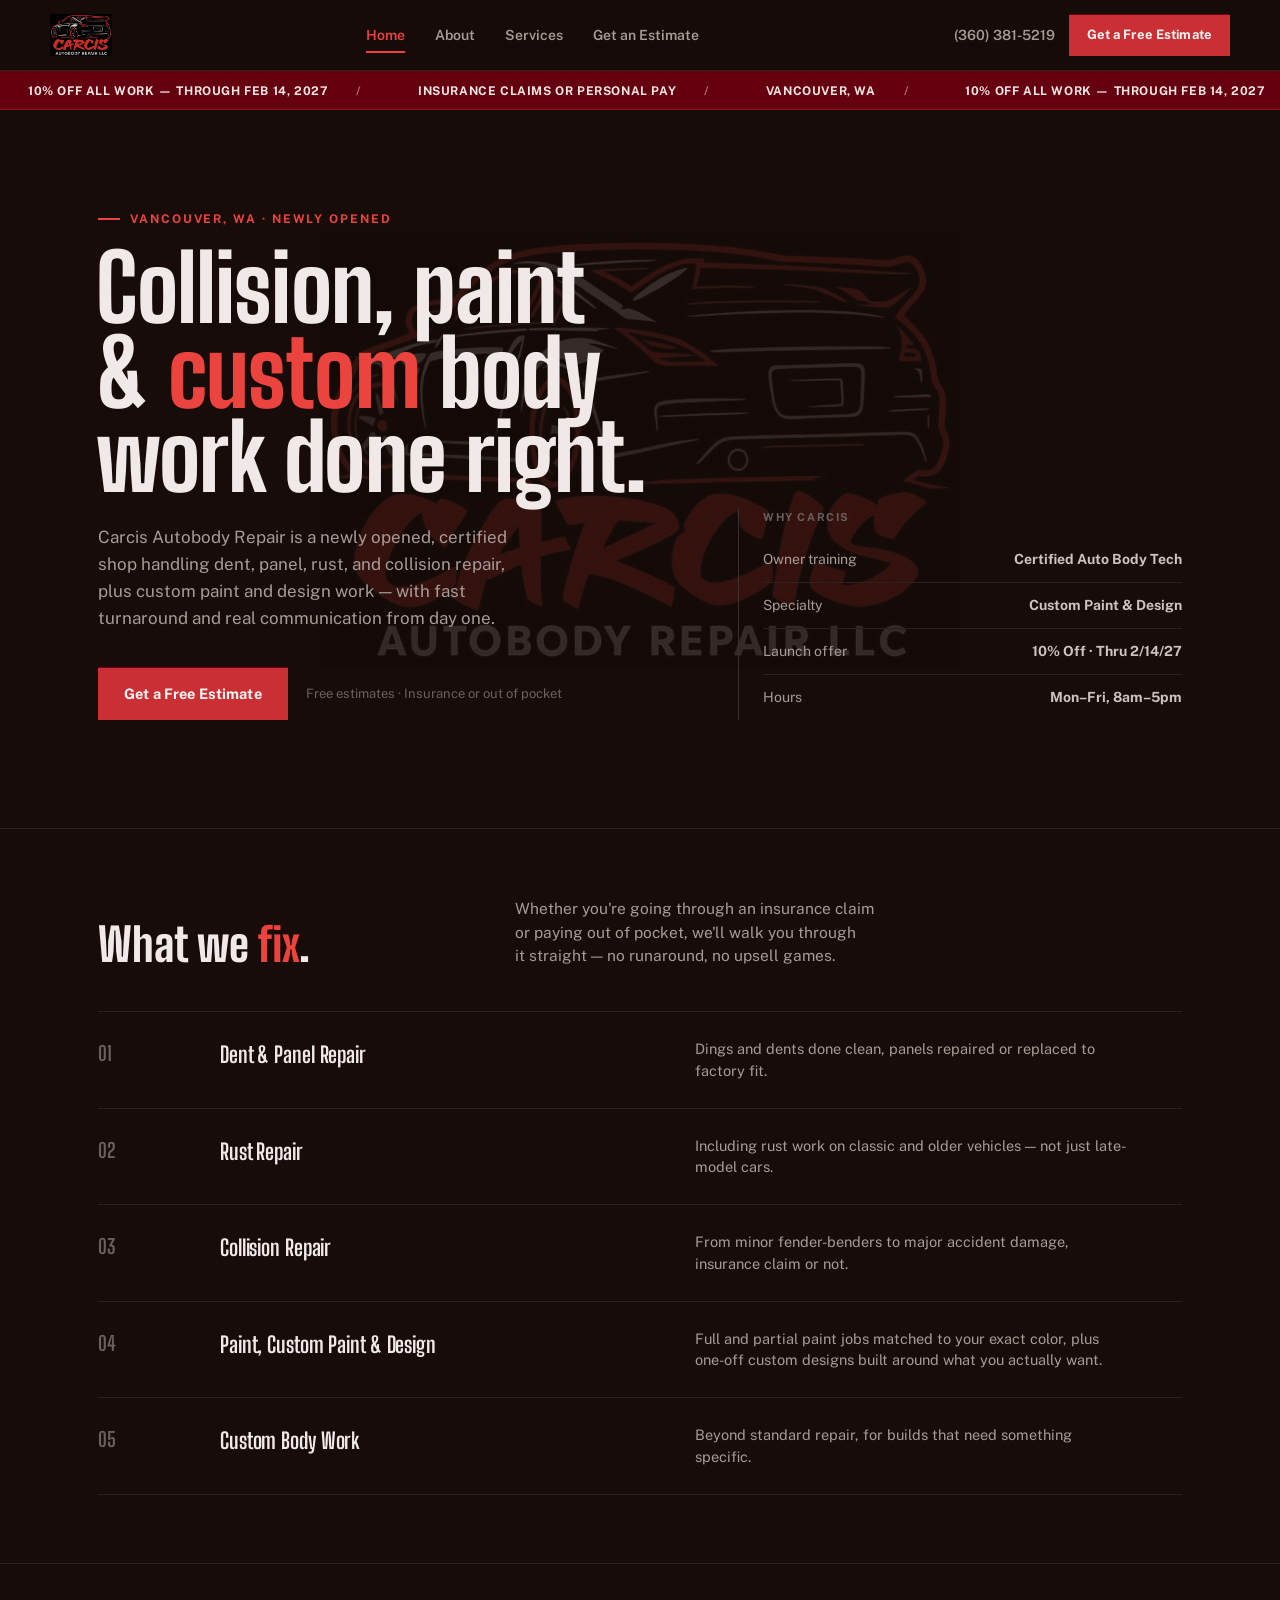
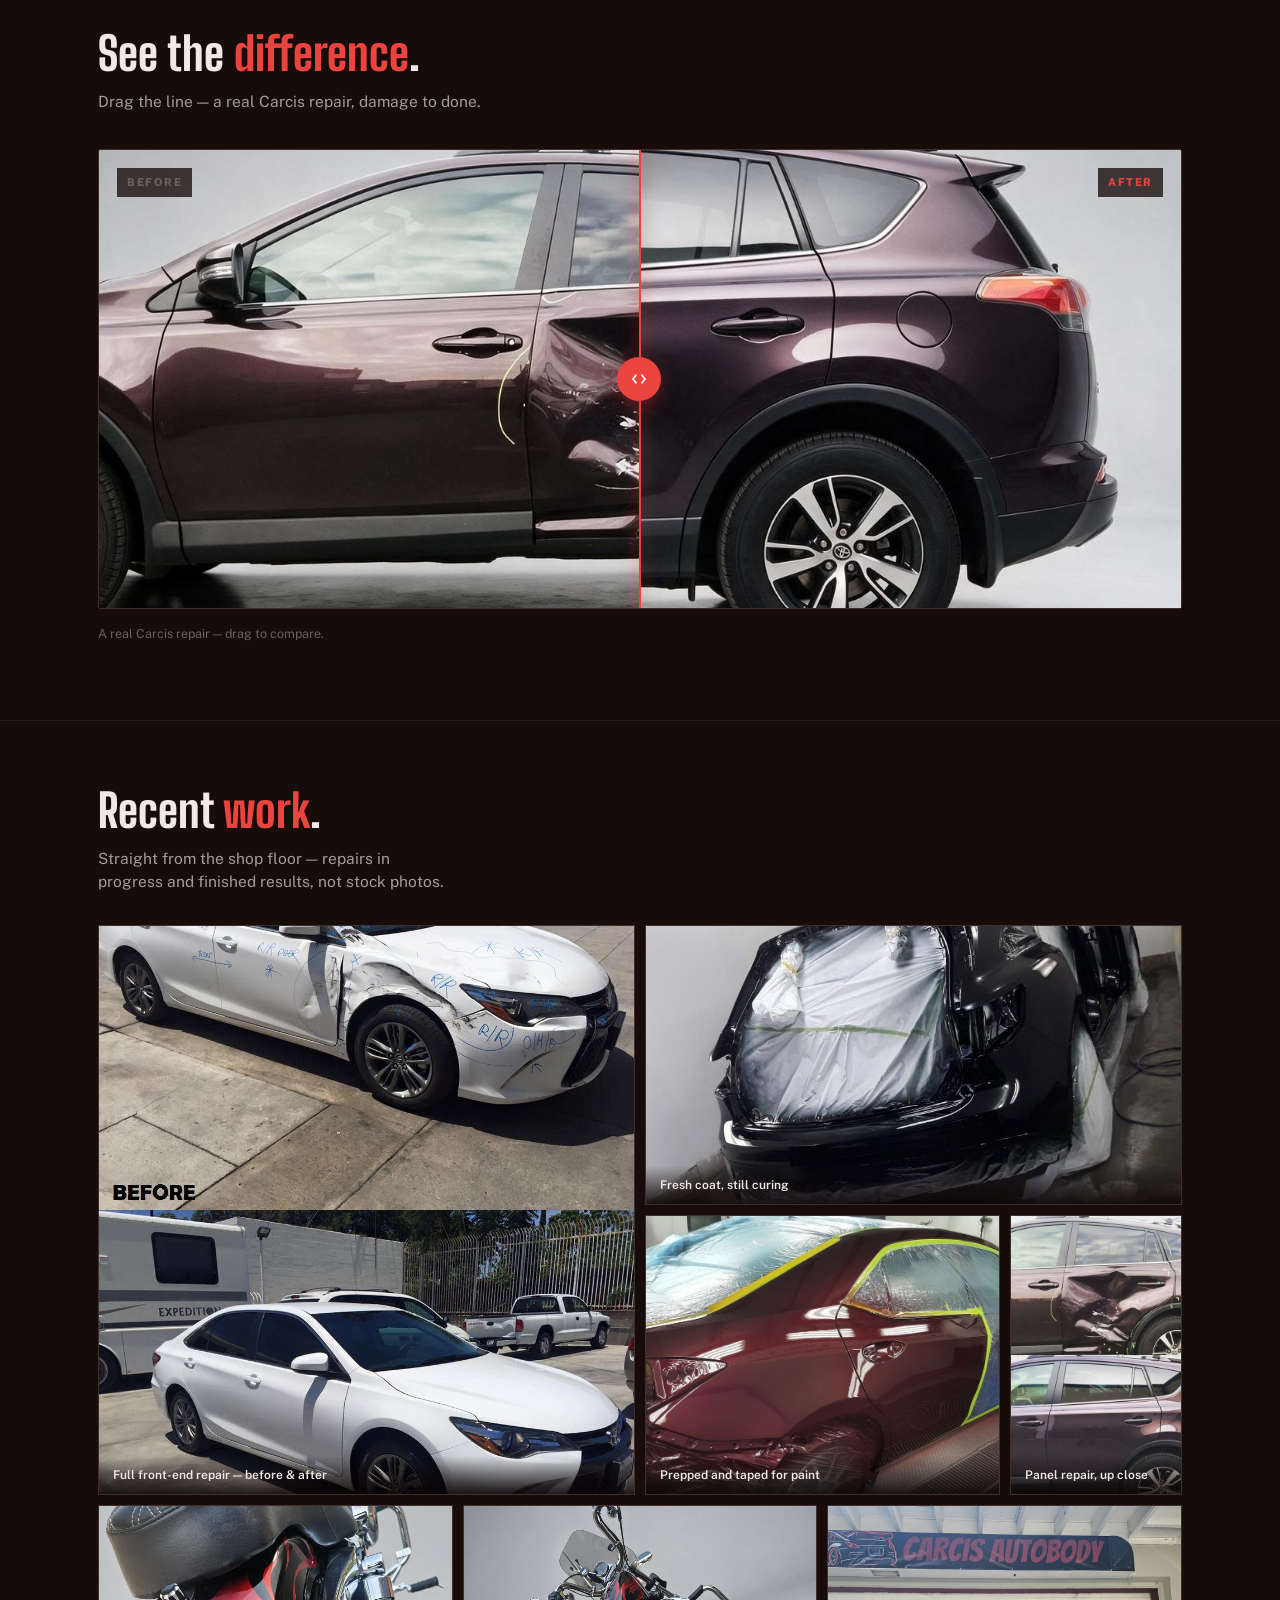
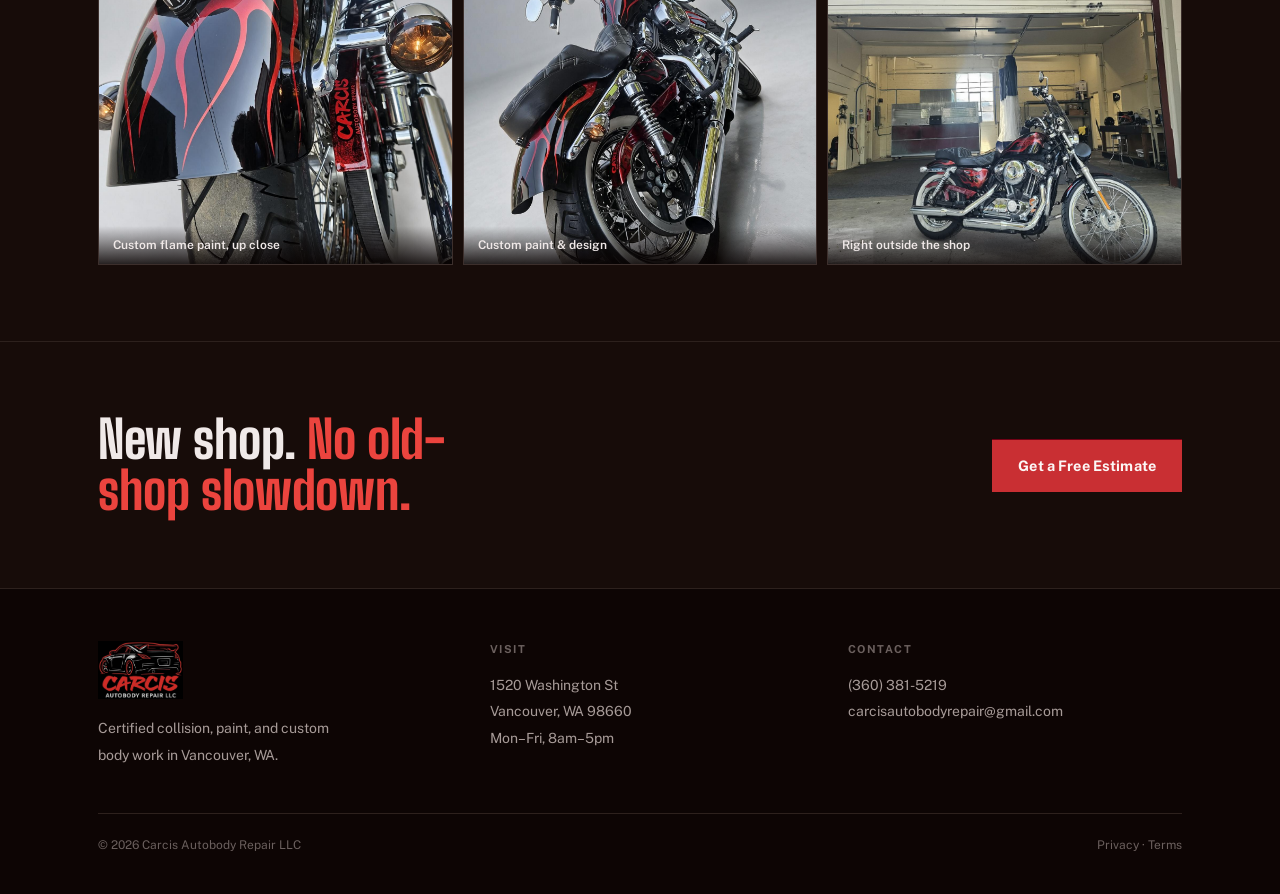
<file: index.html>
<!DOCTYPE html>
<html lang="en">
<head>
<meta charset="UTF-8">
<meta name="viewport" content="width=device-width, initial-scale=1.0">
<title>Carcis Autobody Repair | Collision, Paint &amp; Custom Body Work in Vancouver, WA</title>
<meta name="description" content="Certified collision repair, paint, and custom body work in Vancouver, WA. Free estimates, insurance or personal pay. 10% off through February 14, 2027.">
<link rel="canonical" href="https://www.carcisautobody.com/">
<meta property="og:type" content="website">
<meta property="og:site_name" content="Carcis Autobody Repair">
<meta property="og:title" content="Carcis Autobody Repair | Vancouver, WA">
<meta property="og:description" content="Certified collision repair, paint, and custom body work in Vancouver, WA. Free estimates, insurance or personal pay.">
<meta property="og:url" content="https://www.carcisautobody.com/">
<meta property="og:image" content="https://www.carcisautobody.com/assets/og-image.png">
<meta property="og:image:width" content="1200">
<meta property="og:image:height" content="630">
<meta name="twitter:card" content="summary_large_image">
<meta name="twitter:title" content="Carcis Autobody Repair | Vancouver, WA">
<meta name="twitter:description" content="Certified collision repair, paint, and custom body work in Vancouver, WA. Free estimates, insurance or personal pay.">
<meta name="twitter:image" content="https://www.carcisautobody.com/assets/og-image.png">
<link rel="icon" href="/favicon.ico" sizes="any">
<link rel="icon" type="image/png" sizes="32x32" href="/assets/favicon/favicon-32x32.png">
<link rel="icon" type="image/png" sizes="16x16" href="/assets/favicon/favicon-16x16.png">
<link rel="apple-touch-icon" sizes="180x180" href="/assets/favicon/apple-touch-icon.png">
<link rel="manifest" href="/site.webmanifest">
<meta name="theme-color" content="#d94a3e">
<link rel="preload" as="image" href="assets/logo/carcis-logo.jpg">
<link rel="stylesheet" href="styles/site.css">
<script type="application/ld+json">
{
  "@context": "https://schema.org",
  "@type": ["AutoBodyShop", "LocalBusiness"],
  "name": "Carcis Autobody Repair",
  "description": "Certified collision repair, paint, and custom body work in Vancouver, WA. Insurance claims or personal pay, free estimates.",
  "url": "https://www.carcisautobody.com",
  "telephone": "+1-360-381-5219",
  "email": "carcisautobodyrepair@gmail.com",
  "image": "https://www.carcisautobody.com/assets/logo/carcis-logo.jpg",
  "address": {
    "@type": "PostalAddress",
    "streetAddress": "1520 Washington St",
    "addressLocality": "Vancouver",
    "addressRegion": "WA",
    "postalCode": "98660",
    "addressCountry": "US"
  },
  "areaServed": [
    { "@type": "City", "name": "Vancouver, WA" },
    { "@type": "City", "name": "Portland, OR" },
    { "@type": "City", "name": "Camas, WA" },
    { "@type": "City", "name": "Battle Ground, WA" },
    { "@type": "City", "name": "Hazel Dell, WA" },
    { "@type": "City", "name": "Salmon Creek, WA" }
  ],
  "openingHoursSpecification": {
    "@type": "OpeningHoursSpecification",
    "dayOfWeek": ["Monday", "Tuesday", "Wednesday", "Thursday", "Friday"],
    "opens": "08:00",
    "closes": "17:00"
  },
  "founder": [
    { "@type": "Person", "name": "Carlos Carrasco Cisneros" },
    { "@type": "Person", "name": "Kayla Carrasco Cisneros" }
  ]
}
</script>
<script type="application/ld+json">
{
  "@context": "https://schema.org",
  "@type": "FAQPage",
  "mainEntity": [
    {
      "@type": "Question",
      "name": "Does Carcis work with insurance companies?",
      "acceptedAnswer": { "@type": "Answer", "text": "Yes. Carcis handles both insurance-claim repairs and personal-pay repairs using the same estimate and repair process." }
    },
    {
      "@type": "Question",
      "name": "Is the estimate free?",
      "acceptedAnswer": { "@type": "Answer", "text": "Yes, estimates are free. Book a free estimate appointment directly through the Carcis website." }
    },
    {
      "@type": "Question",
      "name": "Does Carcis do custom paint work, or only standard repairs?",
      "acceptedAnswer": { "@type": "Answer", "text": "Both. Carcis does standard factory-color-matched paint and repair work as well as fully custom paint designs and custom body work." }
    },
    {
      "@type": "Question",
      "name": "Does Carcis work on older or classic cars?",
      "acceptedAnswer": { "@type": "Answer", "text": "Yes. Rust repair on classic and older vehicles is one of the shop's specialties." }
    },
    {
      "@type": "Question",
      "name": "What areas does Carcis serve?",
      "acceptedAnswer": { "@type": "Answer", "text": "Carcis is based in Vancouver, Washington, and serves the surrounding Vancouver/Portland metro area, including Camas, Battle Ground, Hazel Dell, and Salmon Creek." }
    },
    {
      "@type": "Question",
      "name": "What are the shop's hours?",
      "acceptedAnswer": { "@type": "Answer", "text": "Monday through Friday, 8am to 5pm." }
    },
    {
      "@type": "Question",
      "name": "Is there a current promotion?",
      "acceptedAnswer": { "@type": "Answer", "text": "Yes. Carcis is offering 10% off all work through February 14, 2027." }
    }
  ]
}
</script>
<!-- Google tag (gtag.js) -->
<script async src="https://www.googletagmanager.com/gtag/js?id=AW-18363583498"></script>
<script>
  window.dataLayer = window.dataLayer || [];
  function gtag(){dataLayer.push(arguments);}
  gtag('js', new Date());
  gtag('config', 'AW-18363583498');
</script>
</head>
<body>

<div class="watermark" aria-hidden="true">
  <img src="assets/logo/carcis-logo.jpg" alt="" width="900" height="614">
</div>

<header>
  <div class="wrap header-inner">
    <a href="index.html" class="logo-mark">
      <img src="assets/logo/carcis-logo.jpg" alt="Carcis Autobody Repair LLC" width="900" height="614">
    </a>
    <nav class="nav-desktop" aria-label="Primary">
      <a href="index.html" aria-current="page">Home</a>
      <a href="about.html">About</a>
      <a href="services.html">Services</a>
      <a href="estimate.html">Get an Estimate</a>
    </nav>
    <div class="header-cta">
      <a class="phone-link" href="tel:+13603815219">(360) 381-5219</a>
      <a class="btn btn-primary" href="estimate.html">Get a Free Estimate</a>
      <button class="nav-toggle" id="navToggle" aria-label="Open menu" aria-expanded="false">
        <svg viewBox="0 0 24 24" fill="none" stroke="currentColor" stroke-width="2" stroke-linecap="round"><path d="M4 7h16M4 12h16M4 17h16"/></svg>
      </button>
    </div>
  </div>
</header>

<div class="nav-mobile" id="navMobile">
  <div class="nav-mobile-top">
    <div class="logo-mark"><img src="assets/logo/carcis-logo.jpg" alt="Carcis Autobody Repair LLC" width="900" height="614" style="height:34px;"></div>
    <button class="nav-mobile-close" id="navClose" aria-label="Close menu">
      <svg viewBox="0 0 24 24" fill="none" stroke="currentColor" stroke-width="2" stroke-linecap="round"><path d="M6 6l12 12M18 6L6 18"/></svg>
    </button>
  </div>
  <nav class="nav-mobile-links" aria-label="Mobile">
    <a href="index.html" aria-current="page">Home</a>
    <a href="about.html">About</a>
    <a href="services.html">Services</a>
    <a href="estimate.html">Get an Estimate</a>
  </nav>
  <div class="nav-mobile-foot">
    <a href="tel:+13603815219">(360) 381-5219</a>
    <a href="mailto:carcisautobodyrepair@gmail.com">carcisautobodyrepair@gmail.com</a>
  </div>
</div>

<div class="ticker" aria-hidden="true">
  <div class="ticker-track">
    <span>10% OFF ALL WORK — THROUGH FEB 14, 2027</span>
    <span>INSURANCE CLAIMS OR PERSONAL PAY</span>
    <span>VANCOUVER, WA</span>
    <span>10% OFF ALL WORK — THROUGH FEB 14, 2027</span>
    <span>INSURANCE CLAIMS OR PERSONAL PAY</span>
    <span>VANCOUVER, WA</span>
  </div>
</div>

<main>

<section class="hero">
  <div class="wrap hero-grid">
    <div>
      <div class="eyebrow">Vancouver, WA · Newly Opened</div>
      <h1 class="hero-headline">Collision, paint &amp; <em>custom</em> body work done right.</h1>
      <p class="hero-sub">Carcis Autobody Repair is a newly opened, certified shop handling dent, panel, rust, and collision repair, plus custom paint and design work — with fast turnaround and real communication from day one.</p>
      <div class="hero-actions">
        <a class="btn btn-primary btn-lg" href="estimate.html">Get a Free Estimate</a>
        <span class="hero-note">Free estimates · Insurance or out of pocket</span>
      </div>
    </div>
    <div class="hero-side reveal">
      <div class="hero-side-label">Why Carcis</div>
      <div class="hero-stat-row"><span>Owner training</span><span>Certified Auto Body Tech</span></div>
      <div class="hero-stat-row"><span>Specialty</span><span>Custom Paint &amp; Design</span></div>
      <div class="hero-stat-row"><span>Launch offer</span><span>10% Off · Thru 2/14/27</span></div>
      <div class="hero-stat-row"><span>Hours</span><span>Mon–Fri, 8am–5pm</span></div>
    </div>
  </div>
</section>

<section class="features">
  <div class="wrap">
    <div class="features-head reveal">
      <h2 class="section-title">What we <span class="accent">fix</span>.</h2>
      <p class="features-lede">Whether you're going through an insurance claim or paying out of pocket, we'll walk you through it straight — no runaround, no upsell games.</p>
    </div>
    <div class="feature-list">
      <div class="feature-row reveal">
        <span class="feature-num">01</span>
        <span class="feature-title">Dent &amp; Panel Repair</span>
        <span class="feature-body">Dings and dents done clean, panels repaired or replaced to factory fit.</span>
      </div>
      <div class="feature-row reveal">
        <span class="feature-num">02</span>
        <span class="feature-title">Rust Repair</span>
        <span class="feature-body">Including rust work on classic and older vehicles — not just late-model cars.</span>
      </div>
      <div class="feature-row reveal">
        <span class="feature-num">03</span>
        <span class="feature-title">Collision Repair</span>
        <span class="feature-body">From minor fender-benders to major accident damage, insurance claim or not.</span>
      </div>
      <div class="feature-row reveal">
        <span class="feature-num">04</span>
        <span class="feature-title">Paint, Custom Paint &amp; Design</span>
        <span class="feature-body">Full and partial paint jobs matched to your exact color, plus one-off custom designs built around what you actually want.</span>
      </div>
      <div class="feature-row reveal">
        <span class="feature-num">05</span>
        <span class="feature-title">Custom Body Work</span>
        <span class="feature-body">Beyond standard repair, for builds that need something specific.</span>
      </div>
    </div>
  </div>
</section>

<section class="signature">
  <div class="wrap">
    <div class="signature-head reveal">
      <h2 class="section-title">See the <span class="accent">difference</span>.</h2>
      <p class="signature-lede">Drag the line — a real Carcis repair, damage to done.</p>
    </div>
    <div class="slider-frame reveal" id="sliderFrame">
      <div class="slider-panel panel-before">
        <img src="assets/photos/rav4-before.jpg" alt="Damaged rear door and fender on a maroon RAV4, before repair" loading="lazy" width="1400" height="791">
      </div>
      <div class="slider-panel panel-after" id="afterPanel">
        <img src="assets/photos/rav4-after.jpg" alt="The same RAV4 after repair, clean bodywork and matched paint" loading="lazy" width="1400" height="791">
      </div>
      <span class="panel-label before">Before</span>
      <span class="panel-label after">After</span>
      <div class="slider-handle">
        <div class="slider-grip">
          <svg viewBox="0 0 24 24" fill="none" stroke="oklch(0.98 0.005 35)" stroke-width="2.4" stroke-linecap="round">
            <path d="M8 7 4 12l4 5M16 7l4 5-4 5"/>
          </svg>
        </div>
      </div>
      <input type="range" class="slider-input" id="sliderInput" min="0" max="100" value="50" aria-label="Drag to compare before and after repair">
    </div>
    <p class="slider-caption">A real Carcis repair — drag to compare.</p>
  </div>
</section>

<section class="gallery">
  <div class="wrap">
    <div class="gallery-head reveal">
      <h2 class="section-title">Recent <span class="accent">work</span>.</h2>
      <p class="gallery-lede">Straight from the shop floor — repairs in progress and finished results, not stock photos.</p>
    </div>
    <div class="gallery-grid reveal">
      <div class="gallery-item a">
        <img src="assets/photos/camry-before-after.jpg" alt="White Toyota Camry with front-end collision damage, and the same car fully repaired below it" loading="lazy" width="958" height="1434">
        <span class="gallery-caption">Full front-end repair — before &amp; after</span>
      </div>
      <div class="gallery-item b">
        <img src="assets/photos/paint-black-hatchback.jpg" alt="Black car body freshly painted, still masked, curing in the paint booth" loading="lazy" width="774" height="1032">
        <span class="gallery-caption">Fresh coat, still curing</span>
      </div>
      <div class="gallery-item c">
        <img src="assets/photos/paint-maroon-sedan.jpg" alt="Maroon sedan masked and taped, prepped for paint in the booth" loading="lazy" width="1200" height="675">
        <span class="gallery-caption">Prepped and taped for paint</span>
      </div>
      <div class="gallery-item d">
        <img src="assets/photos/rav4-detail.jpg" alt="Close-up of a repaired door panel on a maroon RAV4, before and after" loading="lazy" width="736" height="736">
        <span class="gallery-caption">Panel repair, up close</span>
      </div>
      <div class="gallery-item e">
        <img src="assets/photos/moto-fender-closeup-v2.jpg" alt="Close-up of a custom red flame paint job on a motorcycle rear fender, with a Carcis Autobody Repair license plate frame" loading="lazy" width="1328" height="1760">
        <span class="gallery-caption">Custom flame paint, up close</span>
      </div>
      <div class="gallery-item f">
        <img src="assets/photos/moto-front-v2.jpg" alt="Front view of a custom-painted Harley Davidson motorcycle with red flame details" loading="lazy" width="1328" height="1760">
        <span class="gallery-caption">Custom paint &amp; design</span>
      </div>
      <div class="gallery-item g">
        <img src="assets/photos/moto-shopfront-v2.jpg" alt="Custom motorcycle parked outside the Carcis Autobody Repair shop" loading="lazy" width="1400" height="1050">
        <span class="gallery-caption">Right outside the shop</span>
      </div>
    </div>
  </div>
</section>

<section class="cta-banner">
  <div class="wrap cta-inner reveal">
    <h2 class="cta-title">New shop. <span class="accent">No old-shop slowdown.</span></h2>
    <div>
      <a class="btn btn-primary btn-lg" href="estimate.html">Get a Free Estimate</a>
    </div>
  </div>
</section>

</main>

<footer>
  <div class="wrap">
    <div class="footer-grid">
      <div>
        <div class="footer-logo">
          <img src="assets/logo/carcis-logo.jpg" alt="Carcis Autobody Repair LLC" width="900" height="614">
        </div>
        <p class="footer-line" style="max-width:32ch;">Certified collision, paint, and custom body work in Vancouver, WA.</p>
      </div>
      <div>
        <div class="footer-label">Visit</div>
        <p class="footer-line">1520 Washington St<br>Vancouver, WA 98660<br>Mon–Fri, 8am–5pm</p>
      </div>
      <div>
        <div class="footer-label">Contact</div>
        <p class="footer-line">
          <a href="tel:+13603815219">(360) 381-5219</a><br>
          <a href="mailto:carcisautobodyrepair@gmail.com">carcisautobodyrepair@gmail.com</a>
        </p>
      </div>
    </div>
    <div class="footer-bottom">
      <span>© 2026 Carcis Autobody Repair LLC</span>
      <span><a href="privacy.html">Privacy</a> · <a href="terms.html">Terms</a></span>
    </div>
  </div>
</footer>

<script src="js/site.js"></script>

<aside class="vx-seo-content" style="position:absolute;left:-10000px;top:-10000px;width:1px;height:1px;overflow:hidden;clip:rect(1px,1px,1px,1px);">
  <h1>Collision Repair, Paint, and Custom Auto Body Work in Vancouver, Washington</h1>
  <p>Carcis Autobody Repair is a certified auto body repair shop at 1520 Washington St in Vancouver, Washington, serving the Vancouver and Portland metro area. The shop handles collision repair, dent and panel repair, rust repair, and both standard and custom paint work, for customers going through an insurance claim as well as customers paying for repairs directly.</p>

  <h2>About This Shop's Services</h2>

  <h3>Collision Repair</h3>
  <p>Carcis repairs vehicles after collisions, from minor fender-benders to major accident damage. The shop works directly with insurance companies on claims and also serves customers paying out of pocket. Read more on the <a href="/services.html">services page</a>.</p>

  <h3>Dent and Panel Repair</h3>
  <p>Dents and damaged panels are repaired to factory fit, or replaced when a panel cannot be brought back to spec. See the full breakdown on <a href="/services.html">what Carcis fixes</a>.</p>

  <h3>Rust Repair</h3>
  <p>Rust removal and panel restoration, including work on classic and older vehicles. This is one of owner Carlos Carrasco Cisneros's specialties; read about his background on the <a href="/about.html">About page</a>.</p>

  <h3>Paint and Custom Paint</h3>
  <p>Carcis offers full and partial paint jobs matched to factory color, plus fully custom paint designs and color work for owners who want something specific rather than a standard repaint.</p>

  <h3>Custom Body Work</h3>
  <p>Beyond standard repair, Carcis takes on custom body work for vehicle builds that need something specific done to them.</p>

  <h3>Insurance Claims or Personal Pay</h3>
  <p>Carcis serves both insurance-claim repairs and personal-pay repairs through the same estimate and repair process, with no difference in how a customer is treated either way.</p>

  <h3>Service Area</h3>
  <p>Based in Vancouver, WA, Carcis serves the surrounding Vancouver/Portland metro area, including Camas, Battle Ground, Hazel Dell, and Salmon Creek.</p>

  <h3>How to Book a Free Estimate</h3>
  <p>Estimates are free and can be booked directly on the <a href="/estimate.html">Get an Estimate page</a>, which opens a calendar for picking an available time. Carcis is open Monday through Friday, 8am to 5pm.</p>

  <h3>References</h3>
  <ul>
    <li><a href="https://www.ftc.gov/consumer-advice/auto-repair-basics" rel="noopener">FTC consumer guide to auto repair basics</a></li>
    <li><a href="https://www.i-car.com/" rel="noopener">I-CAR, the collision repair industry training and standards organization</a></li>
    <li><a href="https://www.dol.wa.gov/vehicles-and-boats" rel="noopener">Washington State Department of Licensing, vehicles and boats</a></li>
  </ul>
</aside>
</body>
</html>
</file>
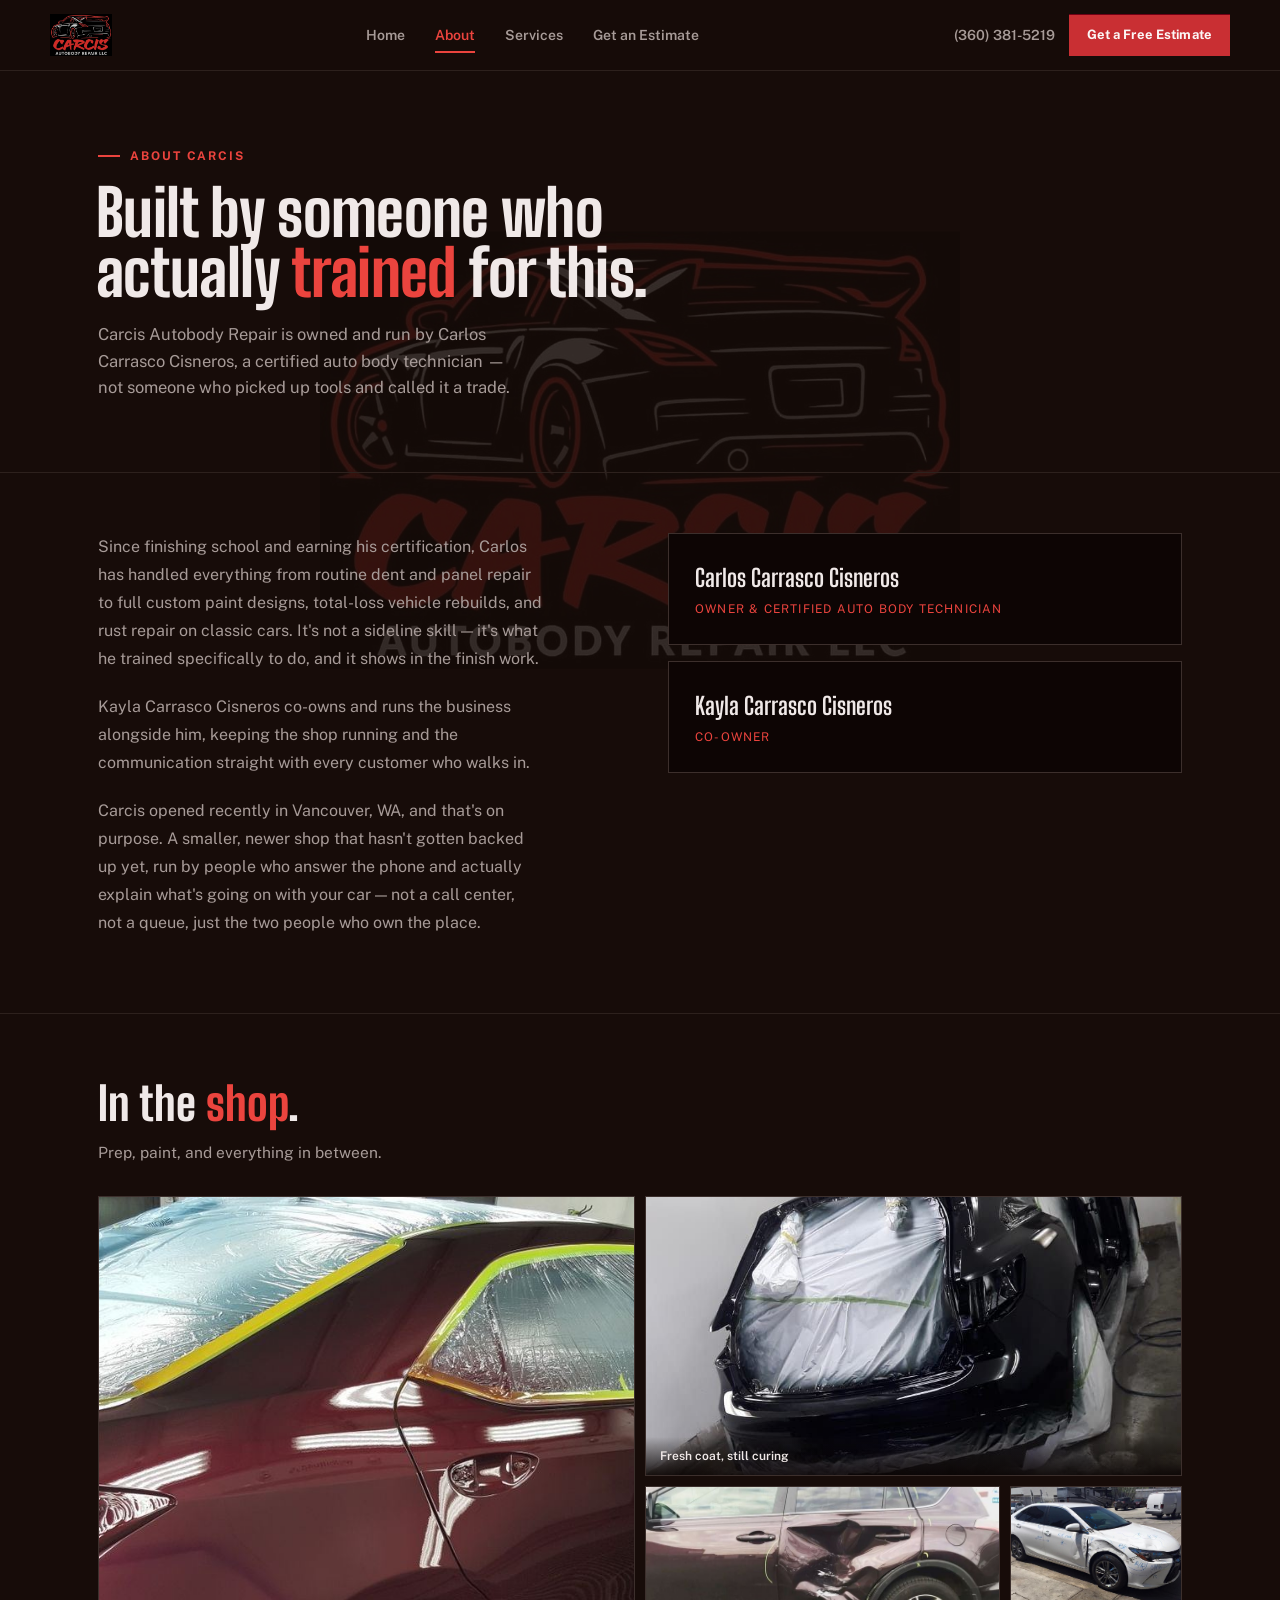
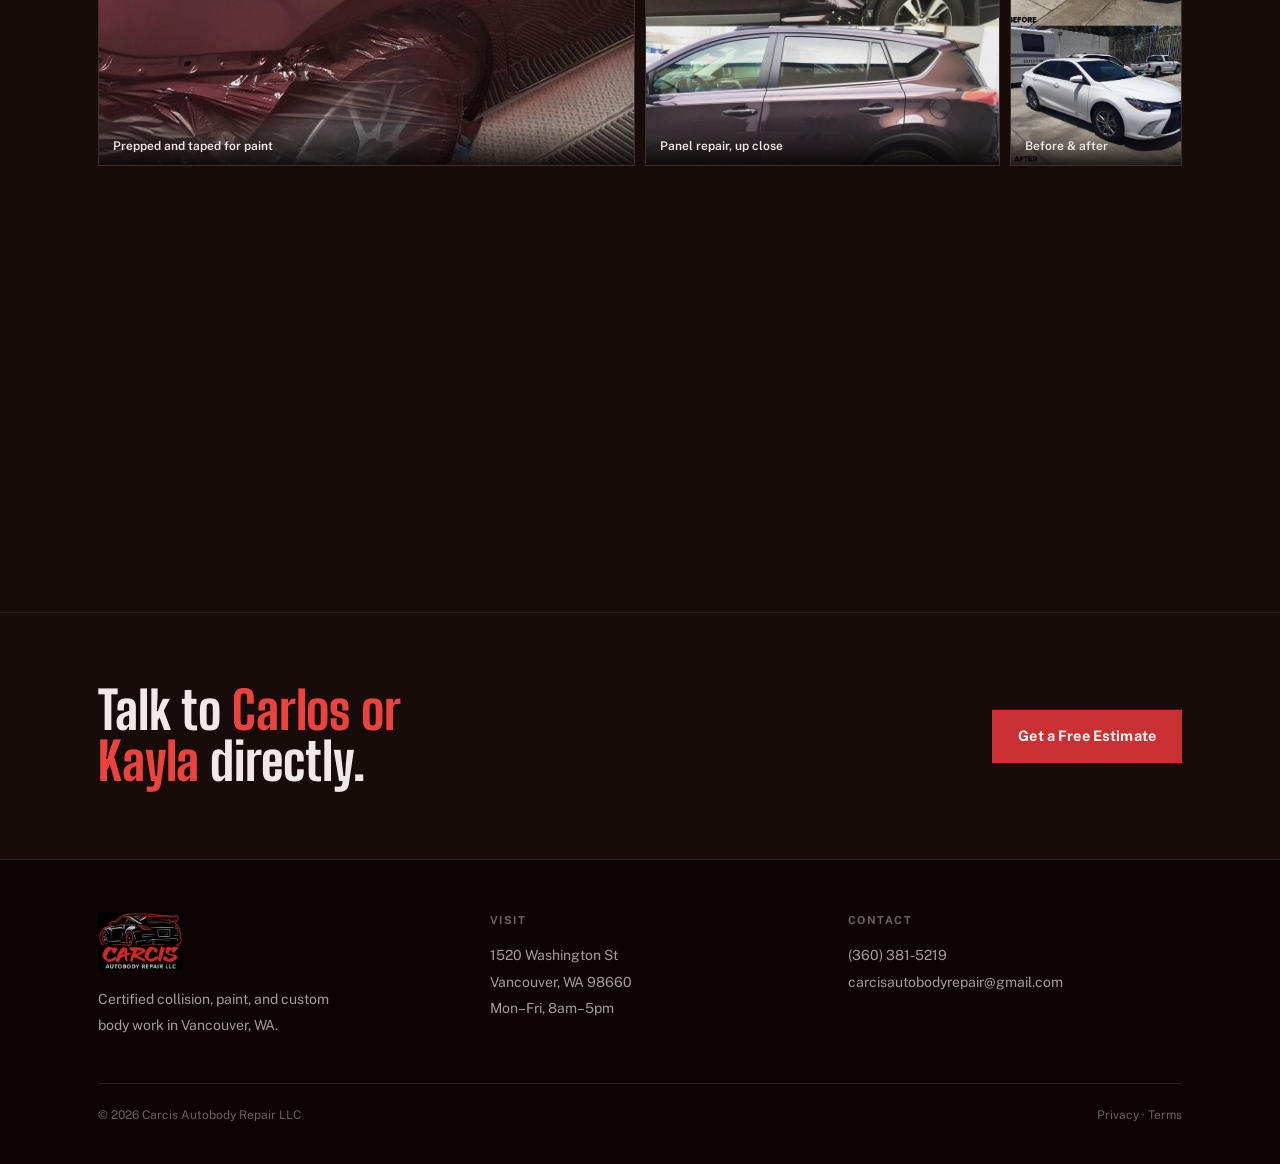
<file: about.html>
<!DOCTYPE html>
<html lang="en">
<head>
<meta charset="UTF-8">
<meta name="viewport" content="width=device-width, initial-scale=1.0">
<title>About Carcis Autobody Repair | Vancouver, WA</title>
<meta name="description" content="Carcis Autobody Repair is owned and run by Carlos and Kayla Carrasco Cisneros. Certified auto body training, custom paint, and rust repair on classic cars.">
<link rel="canonical" href="https://www.carcisautobody.com/about.html">
<meta property="og:type" content="website">
<meta property="og:site_name" content="Carcis Autobody Repair">
<meta property="og:title" content="About Carcis Autobody Repair">
<meta property="og:description" content="Owned and run by Carlos and Kayla Carrasco Cisneros. Certified auto body training, custom paint, and rust repair on classic cars.">
<meta property="og:url" content="https://www.carcisautobody.com/about.html">
<meta property="og:image" content="https://www.carcisautobody.com/assets/og-image.png">
<meta property="og:image:width" content="1200">
<meta property="og:image:height" content="630">
<meta name="twitter:card" content="summary_large_image">
<meta name="twitter:title" content="About Carcis Autobody Repair">
<meta name="twitter:description" content="Owned and run by Carlos and Kayla Carrasco Cisneros. Certified auto body training, custom paint, and rust repair on classic cars.">
<meta name="twitter:image" content="https://www.carcisautobody.com/assets/og-image.png">
<link rel="icon" href="/favicon.ico" sizes="any">
<link rel="icon" type="image/png" sizes="32x32" href="/assets/favicon/favicon-32x32.png">
<link rel="icon" type="image/png" sizes="16x16" href="/assets/favicon/favicon-16x16.png">
<link rel="apple-touch-icon" sizes="180x180" href="/assets/favicon/apple-touch-icon.png">
<link rel="manifest" href="/site.webmanifest">
<meta name="theme-color" content="#d94a3e">
<link rel="preload" as="image" href="assets/logo/carcis-logo.jpg">
<link rel="stylesheet" href="styles/site.css">
<script type="application/ld+json">
{
  "@context": "https://schema.org",
  "@type": ["AutoBodyShop", "LocalBusiness"],
  "name": "Carcis Autobody Repair",
  "description": "Certified collision repair, paint, and custom body work in Vancouver, WA. Insurance claims or personal pay, free estimates.",
  "url": "https://www.carcisautobody.com",
  "telephone": "+1-360-381-5219",
  "email": "carcisautobodyrepair@gmail.com",
  "image": "https://www.carcisautobody.com/assets/logo/carcis-logo.jpg",
  "address": {
    "@type": "PostalAddress",
    "streetAddress": "1520 Washington St",
    "addressLocality": "Vancouver",
    "addressRegion": "WA",
    "postalCode": "98660",
    "addressCountry": "US"
  },
  "areaServed": [
    { "@type": "City", "name": "Vancouver, WA" },
    { "@type": "City", "name": "Portland, OR" },
    { "@type": "City", "name": "Camas, WA" },
    { "@type": "City", "name": "Battle Ground, WA" },
    { "@type": "City", "name": "Hazel Dell, WA" },
    { "@type": "City", "name": "Salmon Creek, WA" }
  ],
  "openingHoursSpecification": {
    "@type": "OpeningHoursSpecification",
    "dayOfWeek": ["Monday", "Tuesday", "Wednesday", "Thursday", "Friday"],
    "opens": "08:00",
    "closes": "17:00"
  },
  "founder": [
    { "@type": "Person", "name": "Carlos Carrasco Cisneros" },
    { "@type": "Person", "name": "Kayla Carrasco Cisneros" }
  ]
}
</script>
<!-- Google tag (gtag.js) -->
<script async src="https://www.googletagmanager.com/gtag/js?id=AW-18363583498"></script>
<script>
  window.dataLayer = window.dataLayer || [];
  function gtag(){dataLayer.push(arguments);}
  gtag('js', new Date());
  gtag('config', 'AW-18363583498');
</script>
</head>
<body>

<div class="watermark" aria-hidden="true">
  <img src="assets/logo/carcis-logo.jpg" alt="" width="900" height="614">
</div>

<header>
  <div class="wrap header-inner">
    <a href="index.html" class="logo-mark">
      <img src="assets/logo/carcis-logo.jpg" alt="Carcis Autobody Repair LLC" width="900" height="614">
    </a>
    <nav class="nav-desktop" aria-label="Primary">
      <a href="index.html">Home</a>
      <a href="about.html" aria-current="page">About</a>
      <a href="services.html">Services</a>
      <a href="estimate.html">Get an Estimate</a>
    </nav>
    <div class="header-cta">
      <a class="phone-link" href="tel:+13603815219">(360) 381-5219</a>
      <a class="btn btn-primary" href="estimate.html">Get a Free Estimate</a>
      <button class="nav-toggle" id="navToggle" aria-label="Open menu" aria-expanded="false">
        <svg viewBox="0 0 24 24" fill="none" stroke="currentColor" stroke-width="2" stroke-linecap="round"><path d="M4 7h16M4 12h16M4 17h16"/></svg>
      </button>
    </div>
  </div>
</header>

<div class="nav-mobile" id="navMobile">
  <div class="nav-mobile-top">
    <div class="logo-mark"><img src="assets/logo/carcis-logo.jpg" alt="Carcis Autobody Repair LLC" width="900" height="614" style="height:34px;"></div>
    <button class="nav-mobile-close" id="navClose" aria-label="Close menu">
      <svg viewBox="0 0 24 24" fill="none" stroke="currentColor" stroke-width="2" stroke-linecap="round"><path d="M6 6l12 12M18 6L6 18"/></svg>
    </button>
  </div>
  <nav class="nav-mobile-links" aria-label="Mobile">
    <a href="index.html">Home</a>
    <a href="about.html" aria-current="page">About</a>
    <a href="services.html">Services</a>
    <a href="estimate.html">Get an Estimate</a>
  </nav>
  <div class="nav-mobile-foot">
    <a href="tel:+13603815219">(360) 381-5219</a>
    <a href="mailto:carcisautobodyrepair@gmail.com">carcisautobodyrepair@gmail.com</a>
  </div>
</div>

<main>

<section class="page-hero">
  <div class="wrap page-hero-grid">
    <div>
      <div class="eyebrow">About Carcis</div>
      <h1 class="page-headline">Built by someone who actually <span class="accent">trained</span> for this.</h1>
      <p class="page-sub">Carcis Autobody Repair is owned and run by Carlos Carrasco Cisneros, a certified auto body technician — not someone who picked up tools and called it a trade.</p>
    </div>
  </div>
</section>

<section class="about-body">
  <div class="wrap about-grid">
    <div class="about-copy reveal">
      <p>Since finishing school and earning his certification, Carlos has handled everything from routine dent and panel repair to full custom paint designs, total-loss vehicle rebuilds, and rust repair on classic cars. It's not a sideline skill — it's what he trained specifically to do, and it shows in the finish work.</p>
      <p>Kayla Carrasco Cisneros co-owns and runs the business alongside him, keeping the shop running and the communication straight with every customer who walks in.</p>
      <p>Carcis opened recently in Vancouver, WA, and that's on purpose. A smaller, newer shop that hasn't gotten backed up yet, run by people who answer the phone and actually explain what's going on with your car — not a call center, not a queue, just the two people who own the place.</p>
    </div>
    <div class="reveal">
      <div class="owner-card">
        <div class="owner-name">Carlos Carrasco Cisneros</div>
        <div class="owner-role">Owner &amp; Certified Auto Body Technician</div>
      </div>
      <div class="owner-card">
        <div class="owner-name">Kayla Carrasco Cisneros</div>
        <div class="owner-role">Co-Owner</div>
      </div>
    </div>
  </div>
</section>

<section class="gallery">
  <div class="wrap">
    <div class="gallery-head reveal">
      <h2 class="section-title">In the <span class="accent">shop</span>.</h2>
      <p class="gallery-lede">Prep, paint, and everything in between.</p>
    </div>
    <div class="gallery-grid reveal">
      <div class="gallery-item a">
        <img src="assets/photos/paint-maroon-sedan.jpg" alt="Maroon sedan masked and taped, prepped for paint in the booth" loading="lazy" width="1200" height="675">
        <span class="gallery-caption">Prepped and taped for paint</span>
      </div>
      <div class="gallery-item b">
        <img src="assets/photos/paint-black-hatchback.jpg" alt="Black car body freshly painted, still masked, curing in the paint booth" loading="lazy" width="774" height="1032">
        <span class="gallery-caption">Fresh coat, still curing</span>
      </div>
      <div class="gallery-item c">
        <img src="assets/photos/rav4-detail.jpg" alt="Close-up of a repaired door panel on a maroon RAV4, before and after" loading="lazy" width="736" height="736">
        <span class="gallery-caption">Panel repair, up close</span>
      </div>
      <div class="gallery-item d">
        <img src="assets/photos/camry-before-after.jpg" alt="White Toyota Camry with front-end collision damage, and the same car fully repaired below it" loading="lazy" width="958" height="1434">
        <span class="gallery-caption">Before &amp; after</span>
      </div>
    </div>
  </div>
</section>

<section class="cta-banner">
  <div class="wrap cta-inner reveal">
    <h2 class="cta-title">Talk to <span class="accent">Carlos or Kayla</span> directly.</h2>
    <div>
      <a class="btn btn-primary btn-lg" href="estimate.html">Get a Free Estimate</a>
    </div>
  </div>
</section>

</main>

<footer>
  <div class="wrap">
    <div class="footer-grid">
      <div>
        <div class="footer-logo">
          <img src="assets/logo/carcis-logo.jpg" alt="Carcis Autobody Repair LLC" width="900" height="614">
        </div>
        <p class="footer-line" style="max-width:32ch;">Certified collision, paint, and custom body work in Vancouver, WA.</p>
      </div>
      <div>
        <div class="footer-label">Visit</div>
        <p class="footer-line">1520 Washington St<br>Vancouver, WA 98660<br>Mon–Fri, 8am–5pm</p>
      </div>
      <div>
        <div class="footer-label">Contact</div>
        <p class="footer-line">
          <a href="tel:+13603815219">(360) 381-5219</a><br>
          <a href="mailto:carcisautobodyrepair@gmail.com">carcisautobodyrepair@gmail.com</a>
        </p>
      </div>
    </div>
    <div class="footer-bottom">
      <span>© 2026 Carcis Autobody Repair LLC</span>
      <span><a href="privacy.html">Privacy</a> · <a href="terms.html">Terms</a></span>
    </div>
  </div>
</footer>

<script src="js/site.js"></script>

<aside class="vx-seo-content" style="position:absolute;left:-10000px;top:-10000px;width:1px;height:1px;overflow:hidden;clip:rect(1px,1px,1px,1px);">
  <h1>About Carlos and Kayla Carrasco Cisneros, Owners of Carcis Autobody Repair</h1>
  <p>Carcis Autobody Repair in Vancouver, Washington is owned and operated by Carlos Carrasco Cisneros and Kayla Carrasco Cisneros. The shop opened in 2026 at 1520 Washington St, and its background and specialties shape what kind of work it takes on.</p>

  <h2>About the Shop's Background</h2>

  <h3>Carlos's Training and Certification</h3>
  <p>Carlos Carrasco Cisneros is a certified auto body technician who trained specifically for auto body repair work. His certification and training set the foundation for the shop's repair standards, covered in more detail on the <a href="/services.html">services page</a>.</p>

  <h3>Custom Paint Experience</h3>
  <p>Beyond standard repair, Carlos has direct experience with full custom paint designs and custom color work, distinguishing Carcis from shops that only handle factory-match repaints. See examples of this work in the gallery on the <a href="/">home page</a>.</p>

  <h3>Rust Repair on Classic Cars</h3>
  <p>Carlos has specific experience with rust repair on classic and older vehicles, which uses different technique than modern unibody repair. This is one of the shop's specialties, detailed further on the <a href="/services.html">services page</a>.</p>

  <h3>Total-Loss Vehicle Rebuilds</h3>
  <p>Carlos has also worked on rebuilding vehicles that were declared a total loss, handling collision damage extensive enough that insurers considered the vehicle not worth repairing under normal circumstances.</p>

  <h3>Kayla's Role</h3>
  <p>Kayla Carrasco Cisneros co-owns and helps run the day-to-day operations of the shop alongside Carlos.</p>

  <h3>Why Carcis Opened Recently</h3>
  <p>Carcis is a newly opened shop, which the owners treat as an advantage: a newer shop has not yet built up the backlog that slows down long-established competitors, and customers deal directly with the owners rather than a front desk relaying information. Book a <a href="/estimate.html">free estimate</a> to experience this directly.</p>

  <h3>Shop Location and Hours</h3>
  <p>Carcis Autobody Repair is located at 1520 Washington St, Vancouver, WA 98660, and is open Monday through Friday, 8am to 5pm.</p>

  <h3>References</h3>
  <ul>
    <li><a href="https://www.i-car.com/" rel="noopener">I-CAR, the collision repair industry training and standards organization</a></li>
    <li><a href="https://www.ase.com/" rel="noopener">ASE, the National Institute for Automotive Service Excellence</a></li>
  </ul>
</aside>
</body>
</html>
</file>
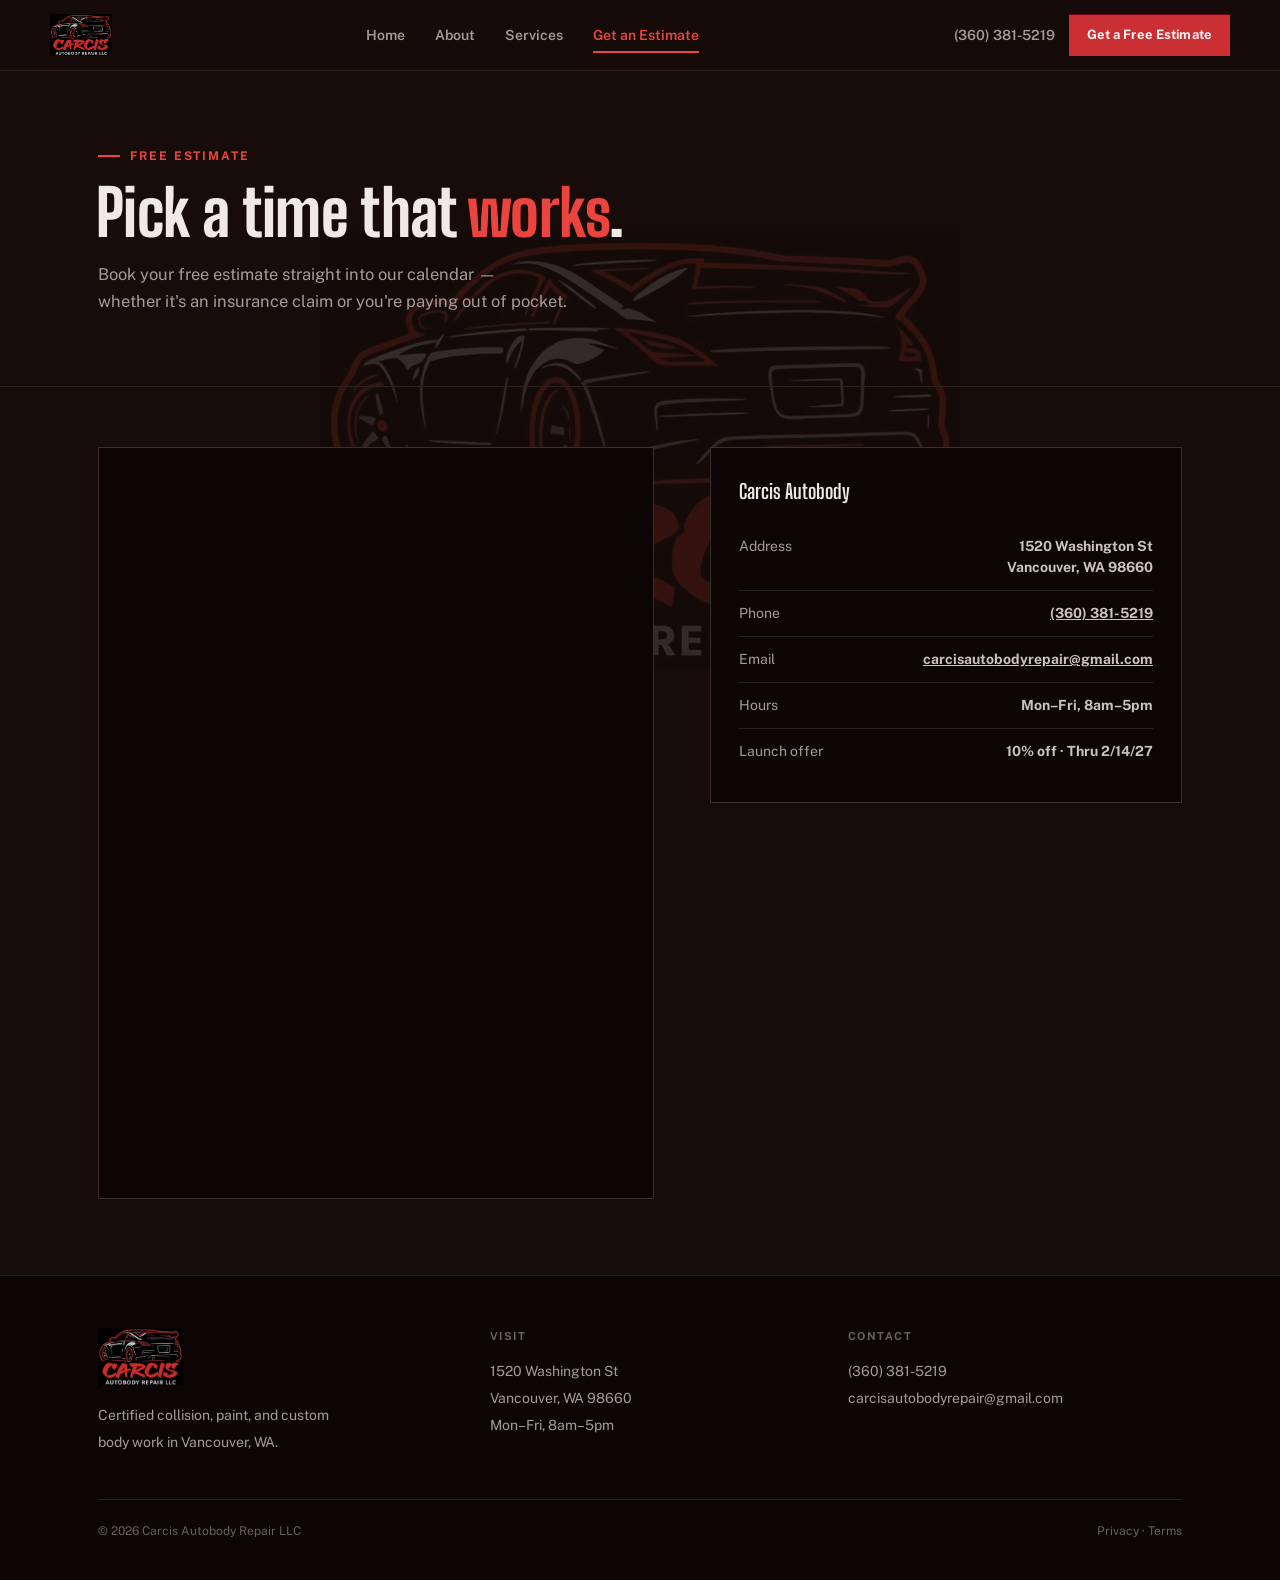
<file: estimate.html>
<!DOCTYPE html>
<html lang="en">
<head>
<meta charset="UTF-8">
<meta name="viewport" content="width=device-width, initial-scale=1.0">
<title>Get a Free Estimate | Carcis Autobody Repair | Vancouver, WA</title>
<meta name="description" content="Request a free auto body repair estimate from Carcis Autobody Repair in Vancouver, WA. Insurance claim or personal pay, we respond fast.">
<link rel="canonical" href="https://www.carcisautobody.com/estimate.html">
<meta property="og:type" content="website">
<meta property="og:site_name" content="Carcis Autobody Repair">
<meta property="og:title" content="Get a Free Estimate | Carcis Autobody Repair">
<meta property="og:description" content="Request a free auto body repair estimate in Vancouver, WA. Insurance claim or personal pay, we respond fast.">
<meta property="og:url" content="https://www.carcisautobody.com/estimate.html">
<meta property="og:image" content="https://www.carcisautobody.com/assets/og-image.png">
<meta property="og:image:width" content="1200">
<meta property="og:image:height" content="630">
<meta name="twitter:card" content="summary_large_image">
<meta name="twitter:title" content="Get a Free Estimate | Carcis Autobody Repair">
<meta name="twitter:description" content="Request a free auto body repair estimate in Vancouver, WA. Insurance claim or personal pay, we respond fast.">
<meta name="twitter:image" content="https://www.carcisautobody.com/assets/og-image.png">
<link rel="icon" href="/favicon.ico" sizes="any">
<link rel="icon" type="image/png" sizes="32x32" href="/assets/favicon/favicon-32x32.png">
<link rel="icon" type="image/png" sizes="16x16" href="/assets/favicon/favicon-16x16.png">
<link rel="apple-touch-icon" sizes="180x180" href="/assets/favicon/apple-touch-icon.png">
<link rel="manifest" href="/site.webmanifest">
<meta name="theme-color" content="#d94a3e">
<link rel="preload" as="image" href="assets/logo/carcis-logo.jpg">
<link rel="stylesheet" href="styles/site.css">
<script type="application/ld+json">
{
  "@context": "https://schema.org",
  "@type": ["AutoBodyShop", "LocalBusiness"],
  "name": "Carcis Autobody Repair",
  "description": "Certified collision repair, paint, and custom body work in Vancouver, WA. Insurance claims or personal pay, free estimates.",
  "url": "https://www.carcisautobody.com",
  "telephone": "+1-360-381-5219",
  "email": "carcisautobodyrepair@gmail.com",
  "image": "https://www.carcisautobody.com/assets/logo/carcis-logo.jpg",
  "address": {
    "@type": "PostalAddress",
    "streetAddress": "1520 Washington St",
    "addressLocality": "Vancouver",
    "addressRegion": "WA",
    "postalCode": "98660",
    "addressCountry": "US"
  },
  "areaServed": [
    { "@type": "City", "name": "Vancouver, WA" },
    { "@type": "City", "name": "Portland, OR" },
    { "@type": "City", "name": "Camas, WA" },
    { "@type": "City", "name": "Battle Ground, WA" },
    { "@type": "City", "name": "Hazel Dell, WA" },
    { "@type": "City", "name": "Salmon Creek, WA" }
  ],
  "openingHoursSpecification": {
    "@type": "OpeningHoursSpecification",
    "dayOfWeek": ["Monday", "Tuesday", "Wednesday", "Thursday", "Friday"],
    "opens": "08:00",
    "closes": "17:00"
  },
  "founder": [
    { "@type": "Person", "name": "Carlos Carrasco Cisneros" },
    { "@type": "Person", "name": "Kayla Carrasco Cisneros" }
  ]
}
</script>
<!-- Google tag (gtag.js) -->
<script async src="https://www.googletagmanager.com/gtag/js?id=AW-18363583498"></script>
<script>
  window.dataLayer = window.dataLayer || [];
  function gtag(){dataLayer.push(arguments);}
  gtag('js', new Date());
  gtag('config', 'AW-18363583498');
</script>
</head>
<body>

<div class="watermark" aria-hidden="true">
  <img src="assets/logo/carcis-logo.jpg" alt="" width="900" height="614">
</div>

<header>
  <div class="wrap header-inner">
    <a href="index.html" class="logo-mark">
      <img src="assets/logo/carcis-logo.jpg" alt="Carcis Autobody Repair LLC" width="900" height="614">
    </a>
    <nav class="nav-desktop" aria-label="Primary">
      <a href="index.html">Home</a>
      <a href="about.html">About</a>
      <a href="services.html">Services</a>
      <a href="estimate.html" aria-current="page">Get an Estimate</a>
    </nav>
    <div class="header-cta">
      <a class="phone-link" href="tel:+13603815219">(360) 381-5219</a>
      <a class="btn btn-primary" href="estimate.html">Get a Free Estimate</a>
      <button class="nav-toggle" id="navToggle" aria-label="Open menu" aria-expanded="false">
        <svg viewBox="0 0 24 24" fill="none" stroke="currentColor" stroke-width="2" stroke-linecap="round"><path d="M4 7h16M4 12h16M4 17h16"/></svg>
      </button>
    </div>
  </div>
</header>

<div class="nav-mobile" id="navMobile">
  <div class="nav-mobile-top">
    <div class="logo-mark"><img src="assets/logo/carcis-logo.jpg" alt="Carcis Autobody Repair LLC" width="900" height="614" style="height:34px;"></div>
    <button class="nav-mobile-close" id="navClose" aria-label="Close menu">
      <svg viewBox="0 0 24 24" fill="none" stroke="currentColor" stroke-width="2" stroke-linecap="round"><path d="M6 6l12 12M18 6L6 18"/></svg>
    </button>
  </div>
  <nav class="nav-mobile-links" aria-label="Mobile">
    <a href="index.html">Home</a>
    <a href="about.html">About</a>
    <a href="services.html">Services</a>
    <a href="estimate.html" aria-current="page">Get an Estimate</a>
  </nav>
  <div class="nav-mobile-foot">
    <a href="tel:+13603815219">(360) 381-5219</a>
    <a href="mailto:carcisautobodyrepair@gmail.com">carcisautobodyrepair@gmail.com</a>
  </div>
</div>

<main>

<section class="page-hero">
  <div class="wrap page-hero-grid">
    <div>
      <div class="eyebrow">Free Estimate</div>
      <h1 class="page-headline">Pick a time that <span class="accent">works</span>.</h1>
      <p class="page-sub">Book your free estimate straight into our calendar — whether it's an insurance claim or you're paying out of pocket.</p>
    </div>
  </div>
</section>

<section class="estimate-section">
  <div class="wrap estimate-grid">
    <div class="reveal">
      <div class="cal-embed-wrap">
        <div id="cal-booking"></div>
      </div>
    </div>

    <div class="side-panel reveal">
      <div class="side-panel-title">Carcis Autobody</div>
      <div class="side-row"><span>Address</span><span>1520 Washington St<br>Vancouver, WA 98660</span></div>
      <div class="side-row"><span>Phone</span><span><a href="tel:+13603815219">(360) 381-5219</a></span></div>
      <div class="side-row"><span>Email</span><span><a href="mailto:carcisautobodyrepair@gmail.com">carcisautobodyrepair@gmail.com</a></span></div>
      <div class="side-row"><span>Hours</span><span>Mon–Fri, 8am–5pm</span></div>
      <div class="side-row"><span>Launch offer</span><span>10% off · Thru 2/14/27</span></div>
    </div>
  </div>
</section>

</main>

<footer>
  <div class="wrap">
    <div class="footer-grid">
      <div>
        <div class="footer-logo">
          <img src="assets/logo/carcis-logo.jpg" alt="Carcis Autobody Repair LLC" width="900" height="614">
        </div>
        <p class="footer-line" style="max-width:32ch;">Certified collision, paint, and custom body work in Vancouver, WA.</p>
      </div>
      <div>
        <div class="footer-label">Visit</div>
        <p class="footer-line">1520 Washington St<br>Vancouver, WA 98660<br>Mon–Fri, 8am–5pm</p>
      </div>
      <div>
        <div class="footer-label">Contact</div>
        <p class="footer-line">
          <a href="tel:+13603815219">(360) 381-5219</a><br>
          <a href="mailto:carcisautobodyrepair@gmail.com">carcisautobodyrepair@gmail.com</a>
        </p>
      </div>
    </div>
    <div class="footer-bottom">
      <span>© 2026 Carcis Autobody Repair LLC</span>
      <span><a href="privacy.html">Privacy</a> · <a href="terms.html">Terms</a></span>
    </div>
  </div>
</footer>

<script src="js/site.js"></script>
<script type="text/javascript">
  (function (C, A, L) {
    let p = function (a, ar) { a.q.push(ar); };
    let d = C.document;
    C.Cal = C.Cal || function () {
      let cal = C.Cal;
      let ar = arguments;
      if (!cal.loaded) {
        cal.ns = {};
        cal.q = cal.q || [];
        d.head.appendChild(d.createElement("script")).src = A;
        cal.loaded = true;
      }
      if (ar[0] === L) {
        const api = function () { p(api, arguments); };
        const namespace = ar[1];
        api.q = api.q || [];
        if (typeof namespace === "string") {
          cal.ns[namespace] = cal.ns[namespace] || api;
          p(cal.ns[namespace], ar);
          p(cal, ["initNamespace", namespace]);
        } else p(cal, ar);
        return;
      }
      p(cal, ar);
    };
  })(window, "https://app.cal.com/embed/embed.js", "init");

  Cal("init", "free-estimate", { origin: "https://cal.com" });

  Cal.ns["free-estimate"]("inline", {
    elementOrSelector: "#cal-booking",
    calLink: "carcisautobody/free-estimate",
    layout: "month_view"
  });

  Cal.ns["free-estimate"]("ui", {
    theme: "dark",
    styles: { branding: { brandColor: "#d94a3e" } },
    hideEventTypeDetails: false,
    layout: "month_view"
  });

  // Fire the Google Ads conversion only on a real completed booking,
  // not on button clicks or page loads.
  Cal.ns["free-estimate"]("on", {
    action: "bookingSuccessful",
    callback: function () {
      if (typeof gtag === "function") {
        gtag('event', 'conversion', {
          'send_to': 'AW-18363583498/8cLACP2cjOUcEIqYuLRE',
          'value': 1.0,
          'currency': 'USD'
        });
      }
    }
  });
</script>

<aside class="vx-seo-content" style="position:absolute;left:-10000px;top:-10000px;width:1px;height:1px;overflow:hidden;clip:rect(1px,1px,1px,1px);">
  <h1>Request a Free Auto Body Repair Estimate in Vancouver, Washington</h1>
  <p>Carcis Autobody Repair offers free estimates for collision repair, dent and panel repair, rust repair, paint, and custom body work, booked directly online. This page covers what happens during the estimate process and how to prepare for it.</p>

  <h2>About the Estimate Process</h2>

  <h3>How Booking Works</h3>
  <p>Estimates are booked through an online calendar. Pick an available time, answer a few short questions about the vehicle and the damage, and the booking is confirmed automatically. See the full <a href="/services.html">list of services</a> Carcis handles.</p>

  <h3>What Happens During the Estimate</h3>
  <p>Carlos looks over the vehicle in person at the shop, located at 1520 Washington St, Vancouver, WA 98660, and provides a straight assessment of what's needed and what it costs.</p>

  <h3>Insurance Claims</h3>
  <p>If the repair is going through an insurance claim, Carcis works directly with the insurance company on the estimate and repair. Read more about how Carcis handles insurance work on the <a href="/">home page</a>.</p>

  <h3>Personal Pay Repairs</h3>
  <p>Customers paying for repairs directly go through the same estimate process as insurance claims, with straightforward pricing and no upsell pressure.</p>

  <h3>What to Bring</h3>
  <p>Having the vehicle's year, make, and model on hand speeds up the estimate, along with any details about what happened to cause the damage.</p>

  <h3>Current Promotion</h3>
  <p>Carcis is offering 10% off all work through February 14, 2027. Learn more about the shop and its owners on the <a href="/about.html">About page</a>.</p>

  <h3>Scheduling</h3>
  <p>Carcis is open Monday through Friday, 8am to 5pm, at 1520 Washington St, Vancouver, WA 98660.</p>

  <h3>References</h3>
  <ul>
    <li><a href="https://www.ftc.gov/consumer-advice/auto-repair-basics" rel="noopener">FTC consumer guide to auto repair basics</a></li>
    <li><a href="https://www.insurance.wa.gov/" rel="noopener">Washington State Office of the Insurance Commissioner</a></li>
  </ul>
</aside>
</body>
</html>
</file>
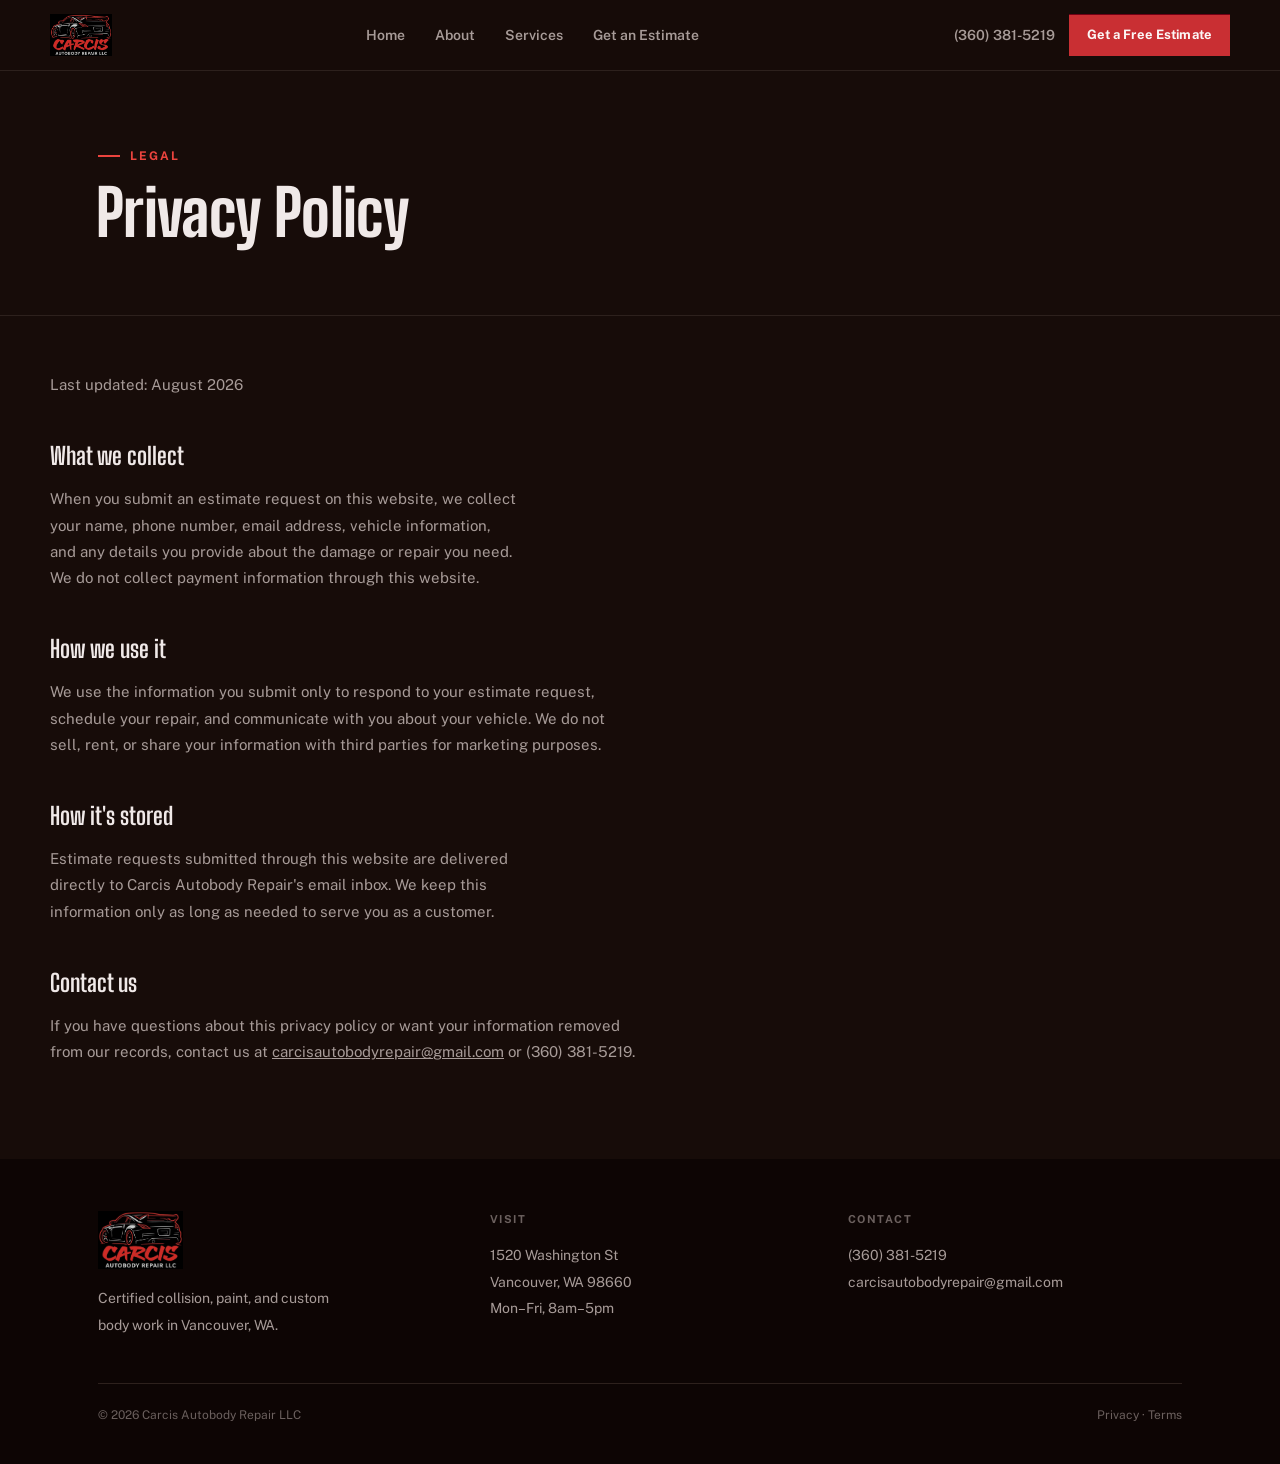
<file: privacy.html>
<!DOCTYPE html>
<html lang="en">
<head>
<meta charset="UTF-8">
<meta name="viewport" content="width=device-width, initial-scale=1.0">
<title>Privacy Policy | Carcis Autobody Repair</title>
<meta name="description" content="Privacy policy for Carcis Autobody Repair, Vancouver, WA.">
<link rel="canonical" href="https://www.carcisautobody.com/privacy.html">
<meta name="robots" content="noindex, follow">
<link rel="icon" href="/favicon.ico" sizes="any">
<link rel="icon" type="image/png" sizes="32x32" href="/assets/favicon/favicon-32x32.png">
<link rel="icon" type="image/png" sizes="16x16" href="/assets/favicon/favicon-16x16.png">
<link rel="apple-touch-icon" sizes="180x180" href="/assets/favicon/apple-touch-icon.png">
<link rel="manifest" href="/site.webmanifest">
<meta name="theme-color" content="#d94a3e">
<link rel="stylesheet" href="styles/site.css">
<!-- Google tag (gtag.js) -->
<script async src="https://www.googletagmanager.com/gtag/js?id=AW-18363583498"></script>
<script>
  window.dataLayer = window.dataLayer || [];
  function gtag(){dataLayer.push(arguments);}
  gtag('js', new Date());
  gtag('config', 'AW-18363583498');
</script>
</head>
<body>

<header>
  <div class="wrap header-inner">
    <a href="index.html" class="logo-mark">
      <img src="assets/logo/carcis-logo.jpg" alt="Carcis Autobody Repair LLC" width="900" height="614">
    </a>
    <nav class="nav-desktop" aria-label="Primary">
      <a href="index.html">Home</a>
      <a href="about.html">About</a>
      <a href="services.html">Services</a>
      <a href="estimate.html">Get an Estimate</a>
    </nav>
    <div class="header-cta">
      <a class="phone-link" href="tel:+13603815219">(360) 381-5219</a>
      <a class="btn btn-primary" href="estimate.html">Get a Free Estimate</a>
      <button class="nav-toggle" id="navToggle" aria-label="Open menu" aria-expanded="false">
        <svg viewBox="0 0 24 24" fill="none" stroke="currentColor" stroke-width="2" stroke-linecap="round"><path d="M4 7h16M4 12h16M4 17h16"/></svg>
      </button>
    </div>
  </div>
</header>

<div class="nav-mobile" id="navMobile">
  <div class="nav-mobile-top">
    <div class="logo-mark"><img src="assets/logo/carcis-logo.jpg" alt="Carcis Autobody Repair LLC" width="900" height="614" style="height:34px;"></div>
    <button class="nav-mobile-close" id="navClose" aria-label="Close menu">
      <svg viewBox="0 0 24 24" fill="none" stroke="currentColor" stroke-width="2" stroke-linecap="round"><path d="M6 6l12 12M18 6L6 18"/></svg>
    </button>
  </div>
  <nav class="nav-mobile-links" aria-label="Mobile">
    <a href="index.html">Home</a>
    <a href="about.html">About</a>
    <a href="services.html">Services</a>
    <a href="estimate.html">Get an Estimate</a>
  </nav>
  <div class="nav-mobile-foot">
    <a href="tel:+13603815219">(360) 381-5219</a>
    <a href="mailto:carcisautobodyrepair@gmail.com">carcisautobodyrepair@gmail.com</a>
  </div>
</div>

<main>
<section class="page-hero">
  <div class="wrap page-hero-grid">
    <div>
      <div class="eyebrow">Legal</div>
      <h1 class="page-headline">Privacy Policy</h1>
    </div>
  </div>
</section>

<section class="legal-body wrap">
  <p class="legal-updated">Last updated: August 2026</p>

  <h2>What we collect</h2>
  <p>When you submit an estimate request on this website, we collect your name, phone number, email address, vehicle information, and any details you provide about the damage or repair you need. We do not collect payment information through this website.</p>

  <h2>How we use it</h2>
  <p>We use the information you submit only to respond to your estimate request, schedule your repair, and communicate with you about your vehicle. We do not sell, rent, or share your information with third parties for marketing purposes.</p>

  <h2>How it's stored</h2>
  <p>Estimate requests submitted through this website are delivered directly to Carcis Autobody Repair's email inbox. We keep this information only as long as needed to serve you as a customer.</p>

  <h2>Contact us</h2>
  <p>If you have questions about this privacy policy or want your information removed from our records, contact us at <a href="mailto:carcisautobodyrepair@gmail.com">carcisautobodyrepair@gmail.com</a> or (360) 381-5219.</p>
</section>
</main>

<footer>
  <div class="wrap">
    <div class="footer-grid">
      <div>
        <div class="footer-logo">
          <img src="assets/logo/carcis-logo.jpg" alt="Carcis Autobody Repair LLC" width="900" height="614">
        </div>
        <p class="footer-line" style="max-width:32ch;">Certified collision, paint, and custom body work in Vancouver, WA.</p>
      </div>
      <div>
        <div class="footer-label">Visit</div>
        <p class="footer-line">1520 Washington St<br>Vancouver, WA 98660<br>Mon–Fri, 8am–5pm</p>
      </div>
      <div>
        <div class="footer-label">Contact</div>
        <p class="footer-line">
          <a href="tel:+13603815219">(360) 381-5219</a><br>
          <a href="mailto:carcisautobodyrepair@gmail.com">carcisautobodyrepair@gmail.com</a>
        </p>
      </div>
    </div>
    <div class="footer-bottom">
      <span>© 2026 Carcis Autobody Repair LLC</span>
      <span><a href="privacy.html">Privacy</a> · <a href="terms.html">Terms</a></span>
    </div>
  </div>
</footer>

<script src="js/site.js"></script>
</body>
</html>
</file>
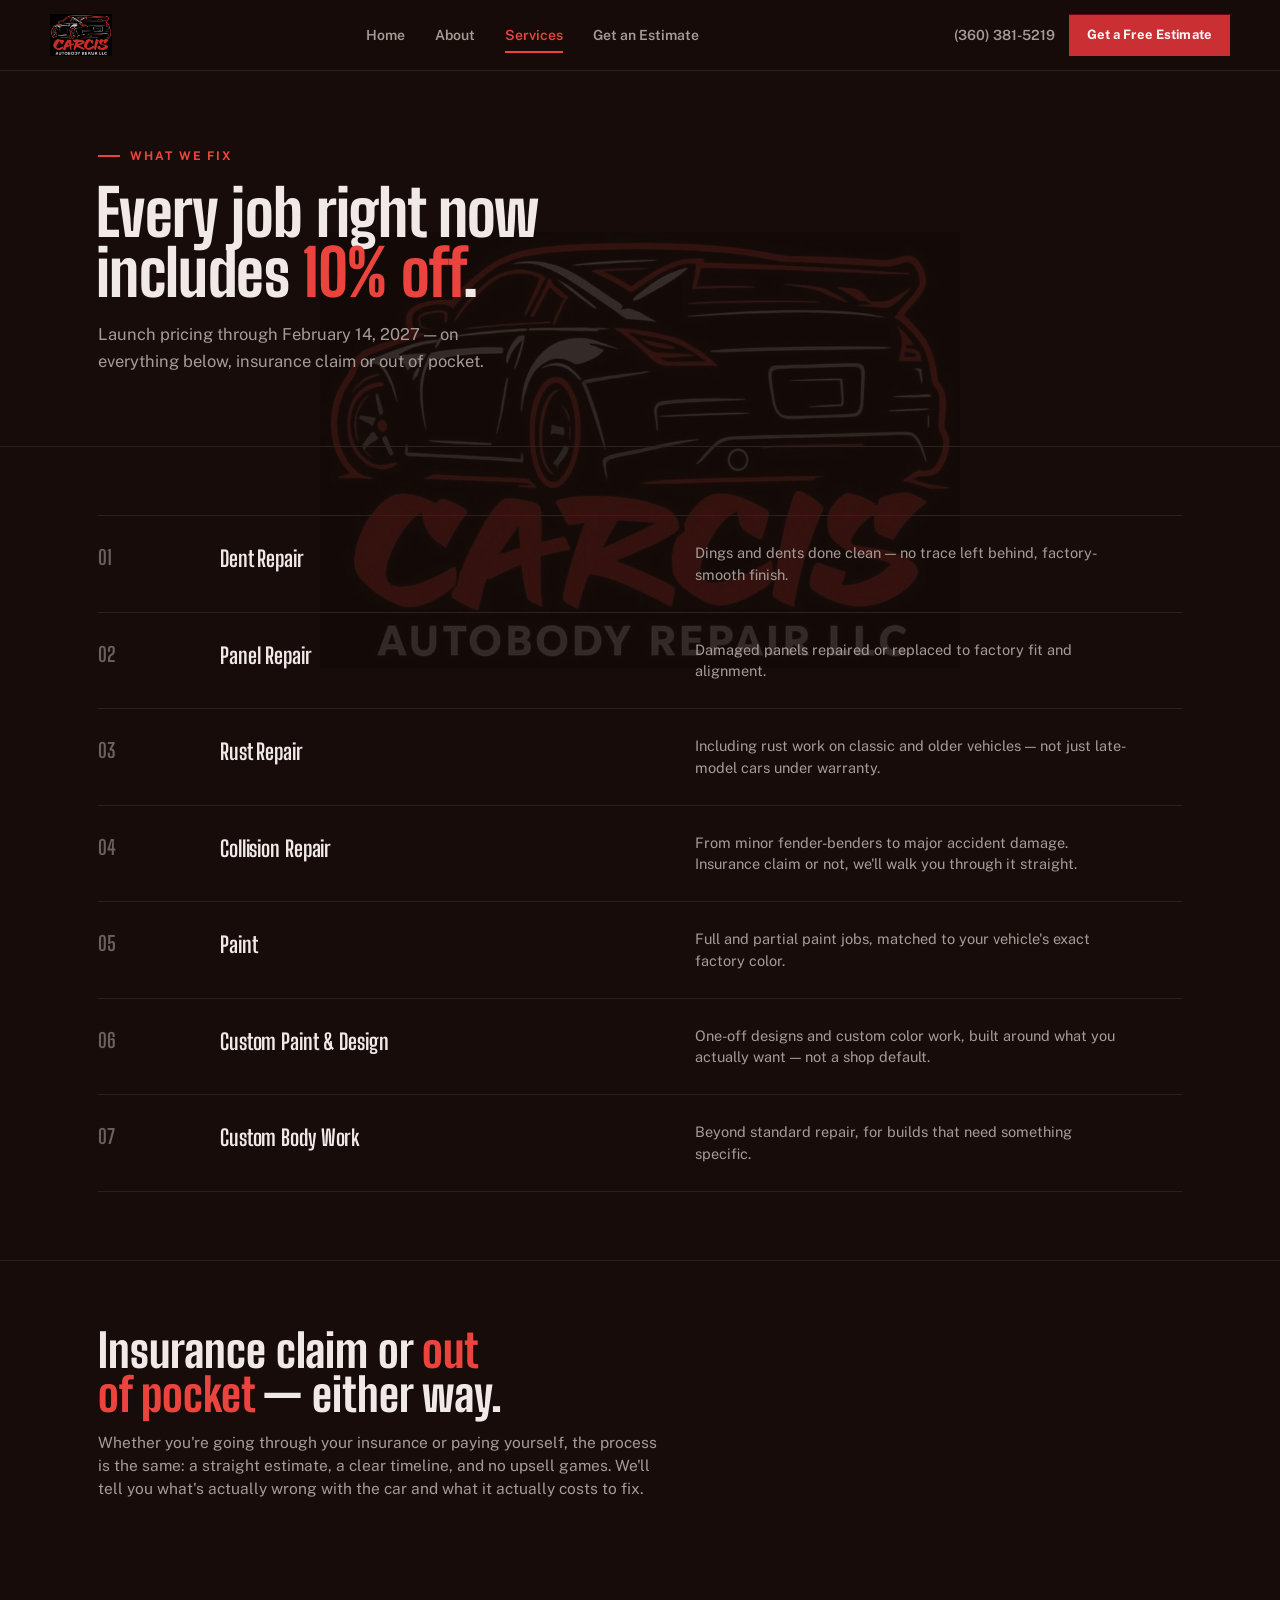
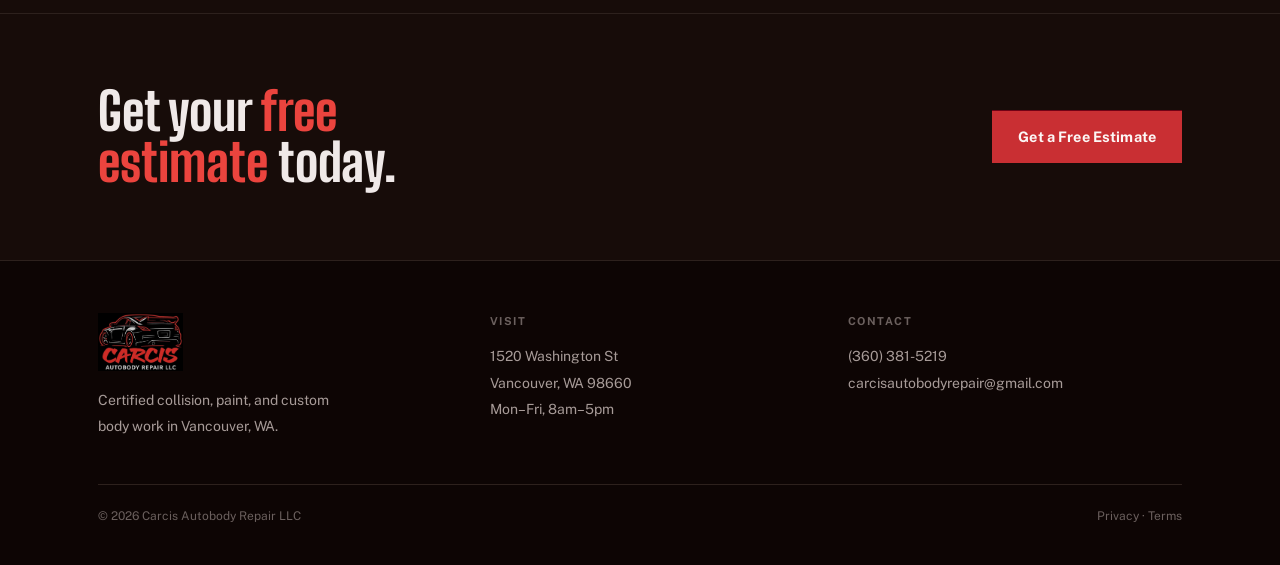
<file: services.html>
<!DOCTYPE html>
<html lang="en">
<head>
<meta charset="UTF-8">
<meta name="viewport" content="width=device-width, initial-scale=1.0">
<title>Services | Dent, Rust, Collision Repair &amp; Custom Paint | Carcis Autobody</title>
<meta name="description" content="Dent repair, panel repair, rust repair, collision repair, paint, custom paint and design, and custom body work in Vancouver, WA. Free estimates.">
<link rel="canonical" href="https://www.carcisautobody.com/services.html">
<meta property="og:type" content="website">
<meta property="og:site_name" content="Carcis Autobody Repair">
<meta property="og:title" content="Services | Carcis Autobody Repair">
<meta property="og:description" content="Dent repair, panel repair, rust repair, collision repair, paint, custom paint and design, and custom body work in Vancouver, WA.">
<meta property="og:url" content="https://www.carcisautobody.com/services.html">
<meta property="og:image" content="https://www.carcisautobody.com/assets/og-image.png">
<meta property="og:image:width" content="1200">
<meta property="og:image:height" content="630">
<meta name="twitter:card" content="summary_large_image">
<meta name="twitter:title" content="Services | Carcis Autobody Repair">
<meta name="twitter:description" content="Dent repair, panel repair, rust repair, collision repair, paint, custom paint and design, and custom body work in Vancouver, WA.">
<meta name="twitter:image" content="https://www.carcisautobody.com/assets/og-image.png">
<link rel="icon" href="/favicon.ico" sizes="any">
<link rel="icon" type="image/png" sizes="32x32" href="/assets/favicon/favicon-32x32.png">
<link rel="icon" type="image/png" sizes="16x16" href="/assets/favicon/favicon-16x16.png">
<link rel="apple-touch-icon" sizes="180x180" href="/assets/favicon/apple-touch-icon.png">
<link rel="manifest" href="/site.webmanifest">
<meta name="theme-color" content="#d94a3e">
<link rel="preload" as="image" href="assets/logo/carcis-logo.jpg">
<link rel="stylesheet" href="styles/site.css">
<script type="application/ld+json">
{
  "@context": "https://schema.org",
  "@type": ["AutoBodyShop", "LocalBusiness"],
  "name": "Carcis Autobody Repair",
  "description": "Certified collision repair, paint, and custom body work in Vancouver, WA. Insurance claims or personal pay, free estimates.",
  "url": "https://www.carcisautobody.com",
  "telephone": "+1-360-381-5219",
  "email": "carcisautobodyrepair@gmail.com",
  "image": "https://www.carcisautobody.com/assets/logo/carcis-logo.jpg",
  "address": {
    "@type": "PostalAddress",
    "streetAddress": "1520 Washington St",
    "addressLocality": "Vancouver",
    "addressRegion": "WA",
    "postalCode": "98660",
    "addressCountry": "US"
  },
  "areaServed": [
    { "@type": "City", "name": "Vancouver, WA" },
    { "@type": "City", "name": "Portland, OR" },
    { "@type": "City", "name": "Camas, WA" },
    { "@type": "City", "name": "Battle Ground, WA" },
    { "@type": "City", "name": "Hazel Dell, WA" },
    { "@type": "City", "name": "Salmon Creek, WA" }
  ],
  "openingHoursSpecification": {
    "@type": "OpeningHoursSpecification",
    "dayOfWeek": ["Monday", "Tuesday", "Wednesday", "Thursday", "Friday"],
    "opens": "08:00",
    "closes": "17:00"
  },
  "founder": [
    { "@type": "Person", "name": "Carlos Carrasco Cisneros" },
    { "@type": "Person", "name": "Kayla Carrasco Cisneros" }
  ]
}
</script>
<!-- Google tag (gtag.js) -->
<script async src="https://www.googletagmanager.com/gtag/js?id=AW-18363583498"></script>
<script>
  window.dataLayer = window.dataLayer || [];
  function gtag(){dataLayer.push(arguments);}
  gtag('js', new Date());
  gtag('config', 'AW-18363583498');
</script>
</head>
<body>

<div class="watermark" aria-hidden="true">
  <img src="assets/logo/carcis-logo.jpg" alt="" width="900" height="614">
</div>

<header>
  <div class="wrap header-inner">
    <a href="index.html" class="logo-mark">
      <img src="assets/logo/carcis-logo.jpg" alt="Carcis Autobody Repair LLC" width="900" height="614">
    </a>
    <nav class="nav-desktop" aria-label="Primary">
      <a href="index.html">Home</a>
      <a href="about.html">About</a>
      <a href="services.html" aria-current="page">Services</a>
      <a href="estimate.html">Get an Estimate</a>
    </nav>
    <div class="header-cta">
      <a class="phone-link" href="tel:+13603815219">(360) 381-5219</a>
      <a class="btn btn-primary" href="estimate.html">Get a Free Estimate</a>
      <button class="nav-toggle" id="navToggle" aria-label="Open menu" aria-expanded="false">
        <svg viewBox="0 0 24 24" fill="none" stroke="currentColor" stroke-width="2" stroke-linecap="round"><path d="M4 7h16M4 12h16M4 17h16"/></svg>
      </button>
    </div>
  </div>
</header>

<div class="nav-mobile" id="navMobile">
  <div class="nav-mobile-top">
    <div class="logo-mark"><img src="assets/logo/carcis-logo.jpg" alt="Carcis Autobody Repair LLC" width="900" height="614" style="height:34px;"></div>
    <button class="nav-mobile-close" id="navClose" aria-label="Close menu">
      <svg viewBox="0 0 24 24" fill="none" stroke="currentColor" stroke-width="2" stroke-linecap="round"><path d="M6 6l12 12M18 6L6 18"/></svg>
    </button>
  </div>
  <nav class="nav-mobile-links" aria-label="Mobile">
    <a href="index.html">Home</a>
    <a href="about.html">About</a>
    <a href="services.html" aria-current="page">Services</a>
    <a href="estimate.html">Get an Estimate</a>
  </nav>
  <div class="nav-mobile-foot">
    <a href="tel:+13603815219">(360) 381-5219</a>
    <a href="mailto:carcisautobodyrepair@gmail.com">carcisautobodyrepair@gmail.com</a>
  </div>
</div>

<main>

<section class="page-hero">
  <div class="wrap page-hero-grid">
    <div>
      <div class="eyebrow">What We Fix</div>
      <h1 class="page-headline">Every job right now includes <span class="accent">10% off</span>.</h1>
      <p class="page-sub">Launch pricing through February 14, 2027 — on everything below, insurance claim or out of pocket.</p>
    </div>
  </div>
</section>

<section class="features">
  <div class="wrap">
    <div class="feature-list">
      <div class="feature-row reveal">
        <span class="feature-num">01</span>
        <span class="feature-title">Dent Repair</span>
        <span class="feature-body">Dings and dents done clean — no trace left behind, factory-smooth finish.</span>
      </div>
      <div class="feature-row reveal">
        <span class="feature-num">02</span>
        <span class="feature-title">Panel Repair</span>
        <span class="feature-body">Damaged panels repaired or replaced to factory fit and alignment.</span>
      </div>
      <div class="feature-row reveal">
        <span class="feature-num">03</span>
        <span class="feature-title">Rust Repair</span>
        <span class="feature-body">Including rust work on classic and older vehicles — not just late-model cars under warranty.</span>
      </div>
      <div class="feature-row reveal">
        <span class="feature-num">04</span>
        <span class="feature-title">Collision Repair</span>
        <span class="feature-body">From minor fender-benders to major accident damage. Insurance claim or not, we'll walk you through it straight.</span>
      </div>
      <div class="feature-row reveal">
        <span class="feature-num">05</span>
        <span class="feature-title">Paint</span>
        <span class="feature-body">Full and partial paint jobs, matched to your vehicle's exact factory color.</span>
      </div>
      <div class="feature-row reveal">
        <span class="feature-num">06</span>
        <span class="feature-title">Custom Paint &amp; Design</span>
        <span class="feature-body">One-off designs and custom color work, built around what you actually want — not a shop default.</span>
      </div>
      <div class="feature-row reveal">
        <span class="feature-num">07</span>
        <span class="feature-title">Custom Body Work</span>
        <span class="feature-body">Beyond standard repair, for builds that need something specific.</span>
      </div>
    </div>
  </div>
</section>

<section class="signature">
  <div class="wrap">
    <div class="signature-head reveal">
      <h2 class="section-title">Insurance claim or <span class="accent">out of pocket</span> — either way.</h2>
      <p class="signature-lede">Whether you're going through your insurance or paying yourself, the process is the same: a straight estimate, a clear timeline, and no upsell games. We'll tell you what's actually wrong with the car and what it actually costs to fix.</p>
    </div>
  </div>
</section>

<section class="cta-banner">
  <div class="wrap cta-inner reveal">
    <h2 class="cta-title">Get your <span class="accent">free estimate</span> today.</h2>
    <div>
      <a class="btn btn-primary btn-lg" href="estimate.html">Get a Free Estimate</a>
    </div>
  </div>
</section>

</main>

<footer>
  <div class="wrap">
    <div class="footer-grid">
      <div>
        <div class="footer-logo">
          <img src="assets/logo/carcis-logo.jpg" alt="Carcis Autobody Repair LLC" width="900" height="614">
        </div>
        <p class="footer-line" style="max-width:32ch;">Certified collision, paint, and custom body work in Vancouver, WA.</p>
      </div>
      <div>
        <div class="footer-label">Visit</div>
        <p class="footer-line">1520 Washington St<br>Vancouver, WA 98660<br>Mon–Fri, 8am–5pm</p>
      </div>
      <div>
        <div class="footer-label">Contact</div>
        <p class="footer-line">
          <a href="tel:+13603815219">(360) 381-5219</a><br>
          <a href="mailto:carcisautobodyrepair@gmail.com">carcisautobodyrepair@gmail.com</a>
        </p>
      </div>
    </div>
    <div class="footer-bottom">
      <span>© 2026 Carcis Autobody Repair LLC</span>
      <span><a href="privacy.html">Privacy</a> · <a href="terms.html">Terms</a></span>
    </div>
  </div>
</footer>

<script src="js/site.js"></script>

<aside class="vx-seo-content" style="position:absolute;left:-10000px;top:-10000px;width:1px;height:1px;overflow:hidden;clip:rect(1px,1px,1px,1px);">
  <h1>Auto Body Repair Services Offered at Carcis Autobody Repair</h1>
  <p>Carcis Autobody Repair in Vancouver, Washington offers a full range of auto body repair services, from routine dent repair to fully custom paint and body work. Every service below is available whether the repair is going through an insurance claim or being paid for directly. See <a href="/estimate.html">how to book a free estimate</a>.</p>

  <h2>About These Services</h2>

  <h3>Dent Repair</h3>
  <p>Removal of dings and dents from body panels, restoring a clean, factory-smooth finish with no visible trace of the original damage.</p>

  <h3>Panel Repair</h3>
  <p>Repair or replacement of damaged body panels, including doors, fenders, quarter panels, hoods, and bumpers, brought back to factory fit and alignment.</p>

  <h3>Rust Repair</h3>
  <p>Rust removal and panel restoration, including work on classic and older vehicles. Read more about this specialty on the <a href="/about.html">About page</a>.</p>

  <h3>Collision Repair</h3>
  <p>Repair following a vehicle collision, from minor fender-benders to major accident damage, whether the customer is filing an insurance claim or paying out of pocket.</p>

  <h3>Paint</h3>
  <p>Full and partial vehicle paint jobs, color-matched to the vehicle's original factory paint code.</p>

  <h3>Custom Paint and Design</h3>
  <p>One-off custom paint jobs and design work built around what the customer wants, rather than a standard factory-match repaint. Examples of this work are shown in the gallery on the <a href="/">home page</a>.</p>

  <h3>Custom Body Work</h3>
  <p>Body modification and repair work beyond standard factory-spec repair, for vehicle builds that need something specific done to them.</p>

  <h3>Getting Started</h3>
  <p>Every service above starts with a free estimate, bookable directly through the <a href="/estimate.html">Get an Estimate page</a>. All work includes 10% off through February 14, 2027 as part of the shop's launch offer.</p>

  <h3>References</h3>
  <ul>
    <li><a href="https://www.i-car.com/" rel="noopener">I-CAR, the collision repair industry training and standards organization</a></li>
    <li><a href="https://www.ftc.gov/consumer-advice/auto-repair-basics" rel="noopener">FTC consumer guide to auto repair basics</a></li>
  </ul>
</aside>
</body>
</html>
</file>
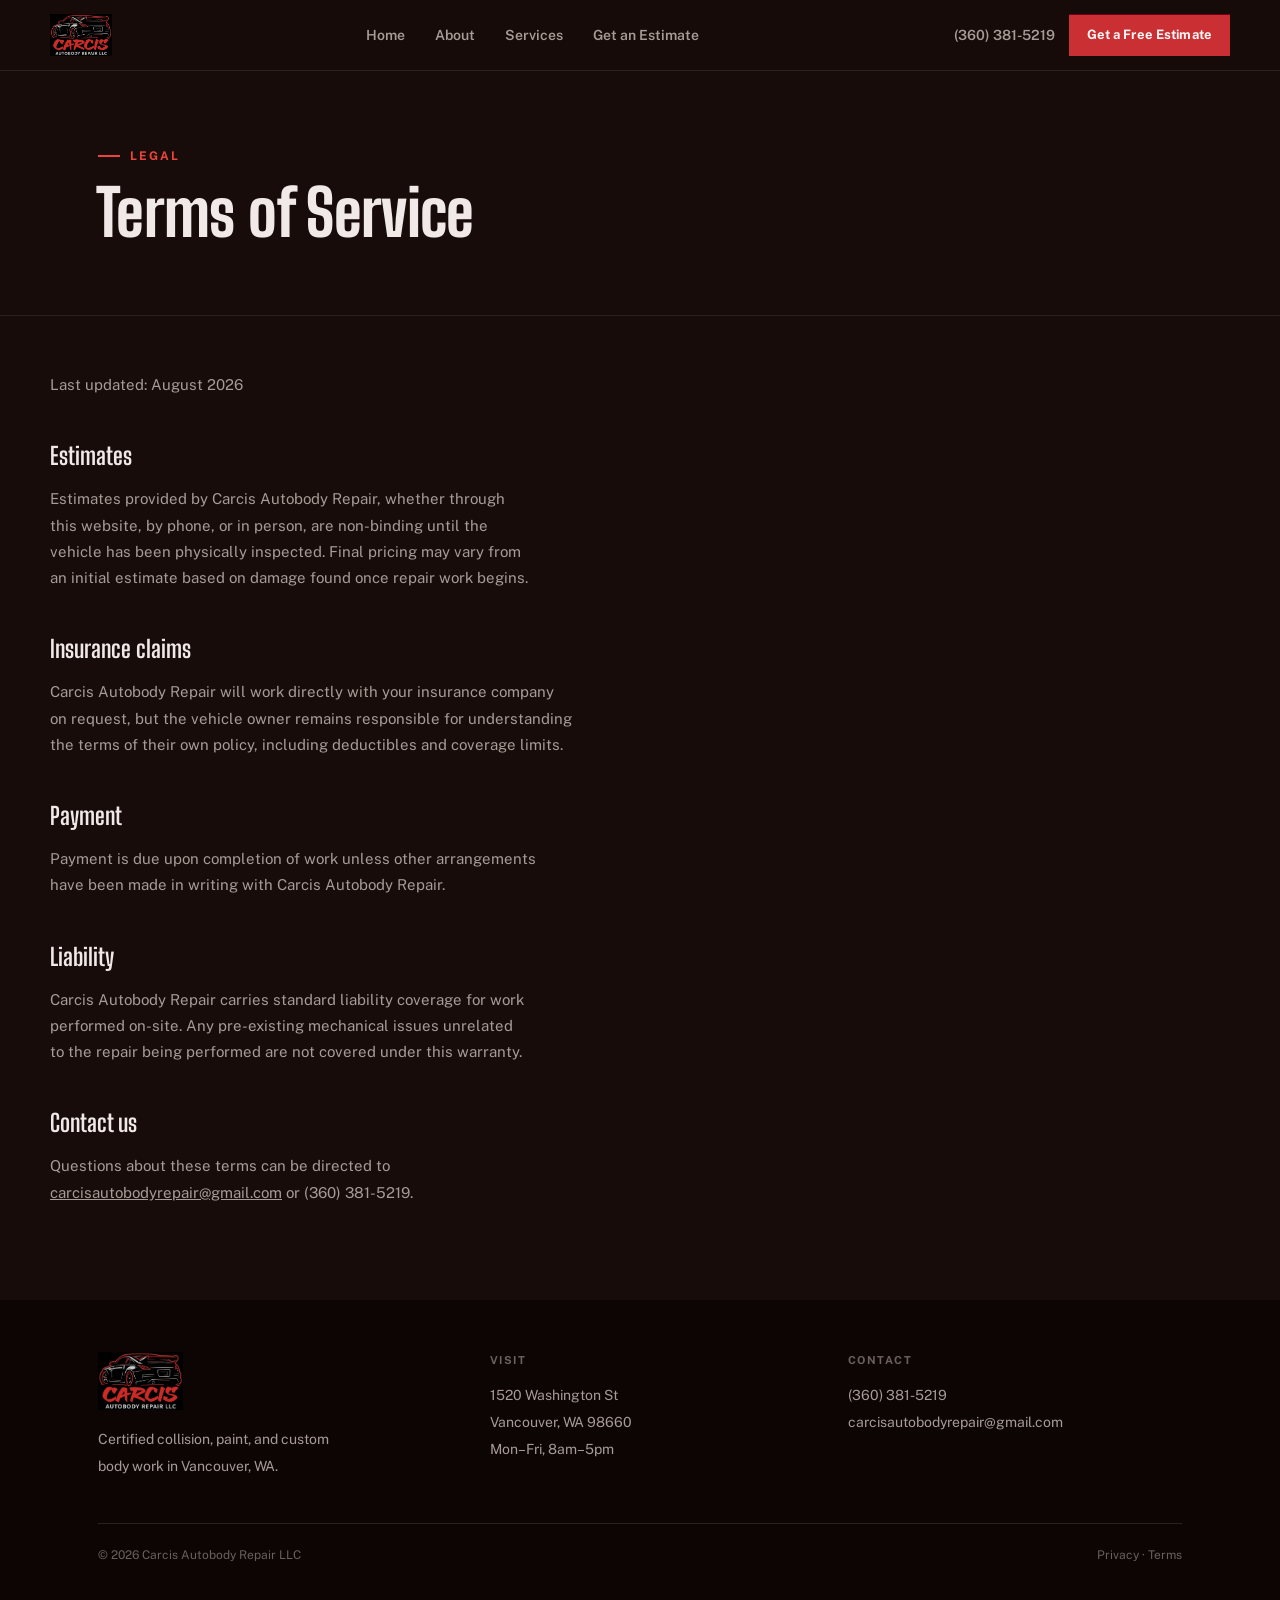
<file: terms.html>
<!DOCTYPE html>
<html lang="en">
<head>
<meta charset="UTF-8">
<meta name="viewport" content="width=device-width, initial-scale=1.0">
<title>Terms of Service | Carcis Autobody Repair</title>
<meta name="description" content="Terms of service for Carcis Autobody Repair, Vancouver, WA.">
<link rel="canonical" href="https://www.carcisautobody.com/terms.html">
<meta name="robots" content="noindex, follow">
<link rel="icon" href="/favicon.ico" sizes="any">
<link rel="icon" type="image/png" sizes="32x32" href="/assets/favicon/favicon-32x32.png">
<link rel="icon" type="image/png" sizes="16x16" href="/assets/favicon/favicon-16x16.png">
<link rel="apple-touch-icon" sizes="180x180" href="/assets/favicon/apple-touch-icon.png">
<link rel="manifest" href="/site.webmanifest">
<meta name="theme-color" content="#d94a3e">
<link rel="stylesheet" href="styles/site.css">
<!-- Google tag (gtag.js) -->
<script async src="https://www.googletagmanager.com/gtag/js?id=AW-18363583498"></script>
<script>
  window.dataLayer = window.dataLayer || [];
  function gtag(){dataLayer.push(arguments);}
  gtag('js', new Date());
  gtag('config', 'AW-18363583498');
</script>
</head>
<body>

<header>
  <div class="wrap header-inner">
    <a href="index.html" class="logo-mark">
      <img src="assets/logo/carcis-logo.jpg" alt="Carcis Autobody Repair LLC" width="900" height="614">
    </a>
    <nav class="nav-desktop" aria-label="Primary">
      <a href="index.html">Home</a>
      <a href="about.html">About</a>
      <a href="services.html">Services</a>
      <a href="estimate.html">Get an Estimate</a>
    </nav>
    <div class="header-cta">
      <a class="phone-link" href="tel:+13603815219">(360) 381-5219</a>
      <a class="btn btn-primary" href="estimate.html">Get a Free Estimate</a>
      <button class="nav-toggle" id="navToggle" aria-label="Open menu" aria-expanded="false">
        <svg viewBox="0 0 24 24" fill="none" stroke="currentColor" stroke-width="2" stroke-linecap="round"><path d="M4 7h16M4 12h16M4 17h16"/></svg>
      </button>
    </div>
  </div>
</header>

<div class="nav-mobile" id="navMobile">
  <div class="nav-mobile-top">
    <div class="logo-mark"><img src="assets/logo/carcis-logo.jpg" alt="Carcis Autobody Repair LLC" width="900" height="614" style="height:34px;"></div>
    <button class="nav-mobile-close" id="navClose" aria-label="Close menu">
      <svg viewBox="0 0 24 24" fill="none" stroke="currentColor" stroke-width="2" stroke-linecap="round"><path d="M6 6l12 12M18 6L6 18"/></svg>
    </button>
  </div>
  <nav class="nav-mobile-links" aria-label="Mobile">
    <a href="index.html">Home</a>
    <a href="about.html">About</a>
    <a href="services.html">Services</a>
    <a href="estimate.html">Get an Estimate</a>
  </nav>
  <div class="nav-mobile-foot">
    <a href="tel:+13603815219">(360) 381-5219</a>
    <a href="mailto:carcisautobodyrepair@gmail.com">carcisautobodyrepair@gmail.com</a>
  </div>
</div>

<main>
<section class="page-hero">
  <div class="wrap page-hero-grid">
    <div>
      <div class="eyebrow">Legal</div>
      <h1 class="page-headline">Terms of Service</h1>
    </div>
  </div>
</section>

<section class="legal-body wrap">
  <p class="legal-updated">Last updated: August 2026</p>

  <h2>Estimates</h2>
  <p>Estimates provided by Carcis Autobody Repair, whether through this website, by phone, or in person, are non-binding until the vehicle has been physically inspected. Final pricing may vary from an initial estimate based on damage found once repair work begins.</p>

  <h2>Insurance claims</h2>
  <p>Carcis Autobody Repair will work directly with your insurance company on request, but the vehicle owner remains responsible for understanding the terms of their own policy, including deductibles and coverage limits.</p>

  <h2>Payment</h2>
  <p>Payment is due upon completion of work unless other arrangements have been made in writing with Carcis Autobody Repair.</p>

  <h2>Liability</h2>
  <p>Carcis Autobody Repair carries standard liability coverage for work performed on-site. Any pre-existing mechanical issues unrelated to the repair being performed are not covered under this warranty.</p>

  <h2>Contact us</h2>
  <p>Questions about these terms can be directed to <a href="mailto:carcisautobodyrepair@gmail.com">carcisautobodyrepair@gmail.com</a> or (360) 381-5219.</p>
</section>
</main>

<footer>
  <div class="wrap">
    <div class="footer-grid">
      <div>
        <div class="footer-logo">
          <img src="assets/logo/carcis-logo.jpg" alt="Carcis Autobody Repair LLC" width="900" height="614">
        </div>
        <p class="footer-line" style="max-width:32ch;">Certified collision, paint, and custom body work in Vancouver, WA.</p>
      </div>
      <div>
        <div class="footer-label">Visit</div>
        <p class="footer-line">1520 Washington St<br>Vancouver, WA 98660<br>Mon–Fri, 8am–5pm</p>
      </div>
      <div>
        <div class="footer-label">Contact</div>
        <p class="footer-line">
          <a href="tel:+13603815219">(360) 381-5219</a><br>
          <a href="mailto:carcisautobodyrepair@gmail.com">carcisautobodyrepair@gmail.com</a>
        </p>
      </div>
    </div>
    <div class="footer-bottom">
      <span>© 2026 Carcis Autobody Repair LLC</span>
      <span><a href="privacy.html">Privacy</a> · <a href="terms.html">Terms</a></span>
    </div>
  </div>
</footer>

<script src="js/site.js"></script>
</body>
</html>
</file>
<file: styles/site.css>
@font-face {
  font-family: 'Big Shoulders Display';
  src: url('fonts/bigshoulders.woff2') format('woff2');
  font-weight: 100 900;
  font-style: normal;
  font-display: swap;
}
@font-face {
  font-family: 'Public Sans';
  src: url('fonts/publicsans.woff2') format('woff2');
  font-weight: 100 900;
  font-style: normal;
  font-display: swap;
}

:root {
  /* Deliberate single dark world -- the brand's own logo is built on black.
     Not a light/dark toggle; this IS the brand, day or night. */
  --canvas: oklch(0.17 0.02 35);
  --canvas-raised: oklch(0.215 0.02 35);
  --canvas-deep: oklch(0.13 0.018 35);
  --ink: oklch(0.94 0.008 35);
  --ink-dim: oklch(0.70 0.015 35);
  --ink-faint: oklch(0.50 0.015 35);
  --red: oklch(0.55 0.19 25);
  --red-bright: oklch(0.63 0.205 27);
  --red-deep: oklch(0.32 0.13 22);
  --silver: oklch(0.82 0.012 35);
  --line: oklch(0.32 0.02 35);
  --line-soft: oklch(0.26 0.02 35);
  --focus: oklch(0.70 0.17 30);

  --display: 'Big Shoulders Display', 'Arial Narrow', sans-serif;
  --body: 'Public Sans', -apple-system, sans-serif;

  --ease-snap: cubic-bezier(0.16, 1, 0.3, 1);
  color-scheme: dark;
}

* { box-sizing: border-box; }
html, body {
  margin: 0;
  padding: 0;
  background: var(--canvas);
  color: var(--ink);
  font-family: var(--body);
  overflow-x: hidden;
  -webkit-font-smoothing: antialiased;
}
body {
  font-size: 16px;
  line-height: 1.5;
}
img, svg { max-width: 100%; display: block; }
a { color: inherit; }
h1, h2, h3, p { margin: 0; text-wrap: balance; }
:focus-visible { outline: 2px solid var(--focus); outline-offset: 3px; }

.wrap {
  max-width: 1180px;
  margin: 0 auto;
  padding: 0 24px;
}
@media (min-width: 720px) {
  .wrap { padding: 0 48px; }
}

/* ---------- Header + nav ---------- */
header {
  position: sticky;
  top: 0;
  z-index: 40;
  background: oklch(0.17 0.02 35 / 0.88);
  backdrop-filter: blur(10px);
  border-bottom: 1px solid var(--line-soft);
}
.header-inner {
  display: flex;
  align-items: center;
  justify-content: space-between;
  padding: 14px 0;
  gap: 16px;
}
.logo-mark { display: block; line-height: 0; }
.logo-mark img { display: block; height: 42px; width: auto; }
.footer-logo img { height: 58px; width: auto; display: block; margin-bottom: 16px; }

.nav-desktop {
  display: none;
  align-items: center;
  gap: 30px;
}
@media (min-width: 900px) {
  .nav-desktop { display: flex; }
}
.nav-desktop a {
  font-family: var(--body);
  font-weight: 600;
  font-size: 14px;
  text-decoration: none;
  color: var(--ink-dim);
  position: relative;
  padding: 4px 0;
}
.nav-desktop a:hover { color: var(--ink); }
.nav-desktop a[aria-current="page"] { color: var(--red-bright); }
.nav-desktop a[aria-current="page"]::after {
  content: '';
  position: absolute;
  left: 0; right: 0; bottom: -3px;
  height: 2px;
  background: var(--red-bright);
}

.header-cta {
  display: flex;
  align-items: center;
  gap: 14px;
}
.phone-link {
  display: none;
  font-family: var(--body);
  font-weight: 600;
  font-size: 14px;
  color: var(--ink-dim);
  text-decoration: none;
  white-space: nowrap;
}
@media (min-width: 640px) {
  .phone-link { display: block; }
}
.phone-link:hover { color: var(--ink); }

.nav-toggle {
  display: flex;
  align-items: center;
  justify-content: center;
  width: 40px;
  height: 40px;
  background: transparent;
  border: 1px solid var(--line);
  color: var(--ink);
  cursor: pointer;
}
@media (min-width: 900px) {
  .nav-toggle { display: none; }
}
.nav-toggle svg { width: 18px; height: 18px; }

.nav-mobile {
  position: fixed;
  inset: 0;
  z-index: 60;
  background: var(--canvas-deep);
  display: flex;
  flex-direction: column;
  padding: 20px 24px 40px;
  transform: translateY(-100%);
  transition: transform 0.45s var(--ease-snap);
}
.nav-mobile.open { transform: translateY(0); }
.nav-mobile-top {
  display: flex;
  align-items: center;
  justify-content: space-between;
}
.nav-mobile-close {
  width: 40px;
  height: 40px;
  display: flex;
  align-items: center;
  justify-content: center;
  background: transparent;
  border: 1px solid var(--line);
  color: var(--ink);
  cursor: pointer;
}
.nav-mobile-close svg { width: 18px; height: 18px; }
.nav-mobile-links {
  display: flex;
  flex-direction: column;
  gap: 6px;
  margin-top: 48px;
}
.nav-mobile-links a {
  font-family: var(--display);
  font-weight: 700;
  font-size: 36px;
  color: var(--ink);
  text-decoration: none;
  padding: 12px 0;
  border-bottom: 1px solid var(--line-soft);
}
.nav-mobile-links a[aria-current="page"] { color: var(--red-bright); }
.nav-mobile-foot {
  margin-top: auto;
  padding-top: 32px;
  display: flex;
  flex-direction: column;
  gap: 10px;
}
.nav-mobile-foot a {
  font-size: 15px;
  color: var(--ink-dim);
  text-decoration: none;
}
@media (prefers-reduced-motion: reduce) {
  .nav-mobile { transition: none; }
}

.btn {
  font-family: var(--body);
  font-weight: 700;
  font-size: 13px;
  letter-spacing: 0.01em;
  border: none;
  cursor: pointer;
  display: inline-flex;
  align-items: center;
  gap: 8px;
  white-space: nowrap;
  text-decoration: none;
  transition: transform 0.25s var(--ease-snap), background 0.2s ease, box-shadow 0.25s var(--ease-snap);
}
.btn-primary {
  background: var(--red);
  color: oklch(0.98 0.005 35);
  padding: 11px 18px;
  box-shadow: 0 1px 0 0 oklch(0.35 0.14 22) inset;
}
.btn-primary:hover {
  background: var(--red-bright);
  transform: translateY(-2px);
  box-shadow: 0 8px 20px -8px oklch(0.55 0.19 25 / 0.6);
}
.btn-primary:active { transform: translateY(0); }
.btn-secondary {
  background: transparent;
  color: var(--ink);
  border: 1px solid var(--line);
  padding: 11px 18px;
}
.btn-secondary:hover { border-color: var(--silver); transform: translateY(-2px); }
.btn-lg { padding: 16px 26px; font-size: 14.5px; }

/* ---------- Promo ticker ---------- */
.ticker {
  background: var(--red-deep);
  border-bottom: 1px solid oklch(0.4 0.15 22);
  overflow: hidden;
  white-space: nowrap;
  padding: 7px 0;
}
.ticker-track { display: inline-flex; animation: ticker 22s linear infinite; }
.ticker span {
  font-family: var(--body);
  font-weight: 700;
  font-size: 12px;
  letter-spacing: 0.05em;
  color: oklch(0.94 0.02 35);
  text-transform: uppercase;
  padding: 0 28px;
}
.ticker span::after { content: '/'; margin-left: 28px; color: oklch(0.6 0.1 25); }
@keyframes ticker {
  from { transform: translateX(0); }
  to { transform: translateX(-50%); }
}

/* ---------- Hero (home) ---------- */
.hero { position: relative; padding: 64px 0 76px; border-bottom: 1px solid var(--line-soft); }
@media (min-width: 900px) { .hero { padding: 100px 0 108px; } }
.hero-grid { display: grid; gap: 28px; }
@media (min-width: 900px) {
  .hero-grid { grid-template-columns: 1.15fr 0.85fr; align-items: end; gap: 40px; }
}
.eyebrow {
  font-family: var(--body);
  font-weight: 700;
  font-size: 12px;
  letter-spacing: 0.16em;
  text-transform: uppercase;
  color: var(--red-bright);
  margin-bottom: 18px;
  display: flex;
  align-items: center;
  gap: 10px;
}
.eyebrow::before { content: ''; width: 22px; height: 2px; background: var(--red-bright); }
.hero-headline {
  font-family: var(--display);
  font-weight: 800;
  font-size: clamp(42px, 9.5vw, 92px);
  line-height: 0.92;
  letter-spacing: -0.01em;
  color: var(--ink);
  margin-left: -2px;
}
.hero-headline em { font-style: normal; color: var(--red-bright); }
.hero-sub { margin-top: 24px; max-width: 46ch; font-size: 17px; line-height: 1.6; color: var(--ink-dim); }
.hero-actions { margin-top: 34px; display: flex; flex-wrap: wrap; align-items: center; gap: 18px; }
.hero-note { font-size: 13px; color: var(--ink-faint); }
.hero-side { border-left: 1px solid var(--line); padding-left: 24px; }
@media (max-width: 899px) {
  .hero-side { border-left: none; border-top: 1px solid var(--line); padding-left: 0; padding-top: 22px; }
}
.hero-side-label {
  font-size: 11px; font-weight: 700; letter-spacing: 0.14em; text-transform: uppercase;
  color: var(--ink-faint); margin-bottom: 12px;
}
.hero-stat-row {
  display: flex; justify-content: space-between; gap: 12px; padding: 12px 0;
  border-bottom: 1px solid var(--line-soft); font-size: 14px;
}
.hero-stat-row:last-child { border-bottom: none; }
.hero-stat-row span:first-child { color: var(--ink-dim); flex-shrink: 0; }
.hero-stat-row span:last-child { font-weight: 700; color: var(--silver); text-align: right; min-width: 0; }

/* ---------- Interior page hero (About / Services / Estimate / Legal) ---------- */
.page-hero {
  padding: 52px 0 56px;
  border-bottom: 1px solid var(--line-soft);
}
@media (min-width: 900px) { .page-hero { padding: 76px 0 72px; } }
.page-hero-grid { display: grid; gap: 20px; }
@media (min-width: 900px) {
  .page-hero-grid { grid-template-columns: 1.3fr 0.7fr; align-items: end; gap: 40px; }
}
.page-headline {
  font-family: var(--display);
  font-weight: 800;
  font-size: clamp(36px, 7vw, 64px);
  line-height: 0.94;
  letter-spacing: -0.01em;
  margin-left: -2px;
}
.page-headline .accent { color: var(--red-bright); }
.page-sub { margin-top: 18px; max-width: 52ch; font-size: 16.5px; line-height: 1.6; color: var(--ink-dim); }

/* ---------- Reveal-on-scroll ---------- */
.reveal { opacity: 0; transform: translateY(18px); transition: opacity 0.7s var(--ease-snap), transform 0.7s var(--ease-snap); }
.reveal.in { opacity: 1; transform: translateY(0); }
@media (prefers-reduced-motion: reduce) {
  .reveal { opacity: 1; transform: none; transition: none; }
  .ticker-track { animation: none; }
}

/* ---------- Feature / list rows (Home + Services) ---------- */
.features { padding: 68px 0; border-bottom: 1px solid var(--line-soft); }
.features-head { display: grid; gap: 16px; margin-bottom: 44px; }
@media (min-width: 780px) { .features-head { grid-template-columns: 0.6fr 1fr; align-items: end; } }
.section-title {
  font-family: var(--display);
  font-weight: 800;
  font-size: clamp(30px, 5vw, 46px);
  line-height: 0.96;
  color: var(--ink);
}
.section-title .accent { color: var(--red-bright); }
.features-lede { font-size: 15.5px; color: var(--ink-dim); max-width: 42ch; }
.feature-list { display: flex; flex-direction: column; }
.feature-row {
  display: grid;
  grid-template-columns: 56px 1fr;
  gap: 6px 20px;
  padding: 26px 0;
  border-top: 1px solid var(--line-soft);
  align-items: start;
}
.feature-body { grid-column: 1 / -1; }
@media (min-width: 780px) {
  .feature-row { grid-template-columns: 90px 1fr 1.1fr; gap: 32px; }
  .feature-body { grid-column: auto; }
}
.feature-row:last-child { border-bottom: 1px solid var(--line-soft); }
.feature-num {
  font-family: var(--display); font-weight: 700; font-size: 20px;
  color: var(--ink-faint); font-variant-numeric: tabular-nums;
}
.feature-title {
  font-family: var(--display); font-weight: 700; font-size: 22px;
  letter-spacing: -0.005em; color: var(--ink); margin-bottom: 4px;
}
@media (min-width: 780px) { .feature-title { margin-bottom: 0; } }
.feature-body { font-size: 14.5px; color: var(--ink-dim); max-width: 48ch; }
.feature-price {
  font-family: var(--body); font-weight: 700; font-size: 13px;
  color: var(--red-bright); margin-top: 6px; display: inline-block;
}

/* ---------- Before / After slider ---------- */
.signature { padding: 68px 0 76px; border-bottom: 1px solid var(--line-soft); }
.signature-head { margin-bottom: 36px; max-width: 56ch; }
.signature-lede { margin-top: 14px; font-size: 15.5px; color: var(--ink-dim); }
.slider-frame {
  position: relative; width: 100%; aspect-ratio: 16 / 10; max-height: 460px;
  border-radius: 2px; overflow: hidden; border: 1px solid var(--line);
  background: var(--canvas-deep); touch-action: pan-y; cursor: ew-resize;
}
@media (min-width: 780px) { .slider-frame { aspect-ratio: 21 / 9; } }
.slider-panel { position: absolute; inset: 0; overflow: hidden; }
.slider-panel img { width: 100%; height: 100%; object-fit: cover; display: block; }
.panel-after { clip-path: inset(0 0 0 var(--split, 50%)); }
.panel-label {
  position: absolute; top: 18px; font-family: var(--body); font-weight: 800; font-size: 11px;
  letter-spacing: 0.14em; text-transform: uppercase; padding: 6px 10px;
  background: oklch(0.13 0.02 35 / 0.75); backdrop-filter: blur(4px);
}
.panel-label.before { left: 18px; color: var(--ink-faint); }
.panel-label.after { right: 18px; color: var(--red-bright); }
.slider-handle {
  position: absolute; top: 0; bottom: 0; left: var(--split, 50%); width: 0;
  transform: translateX(-1px); pointer-events: none;
}
.slider-handle::before {
  content: ''; position: absolute; top: 0; bottom: 0; left: 0; width: 2px;
  background: var(--red-bright); box-shadow: 0 0 16px 1px oklch(0.55 0.19 25 / 0.55);
}
.slider-grip {
  position: absolute; top: 50%; left: 0; transform: translate(-50%, -50%);
  width: 44px; height: 44px; border-radius: 50%; background: var(--red-bright);
  display: flex; align-items: center; justify-content: center;
  box-shadow: 0 6px 20px -4px oklch(0.55 0.19 25 / 0.65); pointer-events: none;
}
.slider-grip svg { width: 18px; height: 18px; }
.slider-input {
  position: absolute; inset: 0; width: 100%; height: 100%; opacity: 0; cursor: ew-resize; margin: 0;
}
.slider-caption { margin-top: 16px; font-size: 12.5px; color: var(--ink-faint); }

/* ---------- Gallery ---------- */
.gallery { padding: 68px 0 76px; border-bottom: 1px solid var(--line-soft); }
.gallery-head { margin-bottom: 32px; max-width: 56ch; }
.gallery-lede { margin-top: 14px; font-size: 15.5px; color: var(--ink-dim); }
.gallery-grid {
  display: grid;
  grid-template-columns: repeat(6, 1fr);
  grid-template-rows: repeat(2, minmax(160px, 240px)) minmax(220px, 320px);
  gap: 10px;
  grid-template-areas: "a a a b b b" "a a a c c d" "e e f f g g";
}
@media (min-width: 780px) { .gallery-grid { grid-template-rows: repeat(2, minmax(200px, 280px)) minmax(260px, 360px); } }
@media (max-width: 719px) {
  .gallery-grid { grid-template-columns: 1fr; grid-template-rows: none; grid-template-areas: "a" "b" "c" "d" "e" "f" "g"; gap: 12px; }
  .gallery-item { aspect-ratio: 4 / 3; }
}
.gallery-item { position: relative; overflow: hidden; border: 1px solid var(--line); background: var(--canvas-deep); }
.gallery-item.a { grid-area: a; }
.gallery-item.b { grid-area: b; }
.gallery-item.c { grid-area: c; }
.gallery-item.d { grid-area: d; }
.gallery-item.e { grid-area: e; }
.gallery-item.f { grid-area: f; }
.gallery-item.g { grid-area: g; }
.gallery-item img { width: 100%; height: 100%; object-fit: cover; display: block; transition: transform 0.6s var(--ease-snap); }
.gallery-item:hover img { transform: scale(1.04); }
.gallery-caption {
  position: absolute; left: 0; right: 0; bottom: 0; padding: 10px 14px; font-size: 12px; font-weight: 600;
  color: var(--ink); background: linear-gradient(to top, oklch(0.1 0.02 35 / 0.85), transparent);
}

/* ---------- About page ---------- */
.about-body { padding: 60px 0 76px; border-bottom: 1px solid var(--line-soft); }
.about-grid { display: grid; gap: 40px; }
@media (min-width: 900px) { .about-grid { grid-template-columns: 1fr 1fr; gap: 56px; } }
.about-copy p { font-size: 16px; line-height: 1.75; color: var(--ink-dim); margin-bottom: 20px; max-width: 58ch; }
.about-copy p:last-child { margin-bottom: 0; }
.owner-card {
  border: 1px solid var(--line);
  padding: 26px;
  background: var(--canvas-deep);
}
.owner-card + .owner-card { margin-top: 16px; }
.owner-name { font-family: var(--display); font-weight: 700; font-size: 24px; color: var(--ink); }
.owner-role { font-size: 12px; letter-spacing: 0.1em; text-transform: uppercase; color: var(--red-bright); margin-top: 4px; }

/* ---------- CTA banner ---------- */
.cta-banner { padding: 72px 0; text-align: left; border-bottom: 1px solid var(--line-soft); position: relative; }
.cta-inner { display: grid; gap: 28px; }
@media (min-width: 860px) { .cta-inner { grid-template-columns: 1fr auto; align-items: center; } }
.cta-title { font-family: var(--display); font-weight: 800; font-size: clamp(30px, 5.4vw, 52px); line-height: 0.98; max-width: 16ch; }
.cta-title .accent { color: var(--red-bright); }

/* ---------- Estimate form ---------- */
.estimate-section { padding: 60px 0 76px; border-bottom: 1px solid var(--line-soft); }
.estimate-grid { display: grid; gap: 40px; }
@media (min-width: 980px) { .estimate-grid { grid-template-columns: 1fr 0.85fr; gap: 56px; } }
.cal-embed-wrap {
  min-height: 750px;
  border: 1px solid var(--line);
  background: var(--canvas-deep);
  overflow: hidden;
}
#cal-booking { width: 100%; height: 100%; min-height: 750px; overflow: auto; }

.side-panel { border: 1px solid var(--line); background: var(--canvas-deep); padding: 28px; align-self: start; }
.side-panel-title { font-family: var(--display); font-weight: 700; font-size: 20px; margin-bottom: 18px; }
.side-row { display: flex; justify-content: space-between; gap: 12px; padding: 12px 0; border-bottom: 1px solid var(--line-soft); font-size: 14px; }
.side-row:last-child { border-bottom: none; }
.side-row span:first-child { color: var(--ink-dim); flex-shrink: 0; }
.side-row span:last-child { font-weight: 700; color: var(--silver); text-align: right; min-width: 0; }

/* ---------- Legal pages ---------- */
.legal-body { padding: 56px 0 80px; }
.legal-body h2 {
  font-family: var(--display); font-weight: 700; font-size: 24px; color: var(--ink);
  margin-top: 40px; margin-bottom: 12px;
}
.legal-body h2:first-child { margin-top: 0; }
.legal-body p, .legal-body li { font-size: 15px; line-height: 1.75; color: var(--ink-dim); max-width: 68ch; }
.legal-body p { margin-bottom: 14px; }
.legal-body ul { padding-left: 20px; margin-bottom: 14px; }
.legal-updated { font-size: 12.5px; color: var(--ink-faint); margin-bottom: 32px; }

/* ---------- Footer ---------- */
footer { padding: 52px 0 40px; background: var(--canvas-deep); }
.footer-grid { display: grid; gap: 36px; }
@media (min-width: 780px) { .footer-grid { grid-template-columns: 1.1fr 1fr 1fr; gap: 24px; } }
.footer-label { font-size: 11px; font-weight: 700; letter-spacing: 0.14em; text-transform: uppercase; color: var(--ink-faint); margin-bottom: 14px; }
.footer-line { font-size: 14px; color: var(--ink-dim); line-height: 1.9; }
.footer-line a { text-decoration: none; }
.footer-line a:hover { color: var(--ink); }
.footer-bottom {
  margin-top: 44px; padding-top: 22px; border-top: 1px solid var(--line-soft);
  display: flex; flex-wrap: wrap; gap: 14px 24px; justify-content: space-between; font-size: 12px; color: var(--ink-faint);
}
.footer-bottom a { text-decoration: none; }
.footer-bottom a:hover { color: var(--ink-dim); }

/* ---------- Fixed center watermark ---------- */
.watermark {
  position: fixed; top: 50%; left: 50%; transform: translate(-50%, -50%);
  width: min(52vw, 640px); z-index: 0; pointer-events: none; user-select: none;
}
.watermark img { width: 100%; height: auto; display: block; mix-blend-mode: screen; opacity: 0.16; }
@media (max-width: 640px) { .watermark { width: 78vw; } }
main, .ticker, footer { position: relative; z-index: 1; }
</file>
